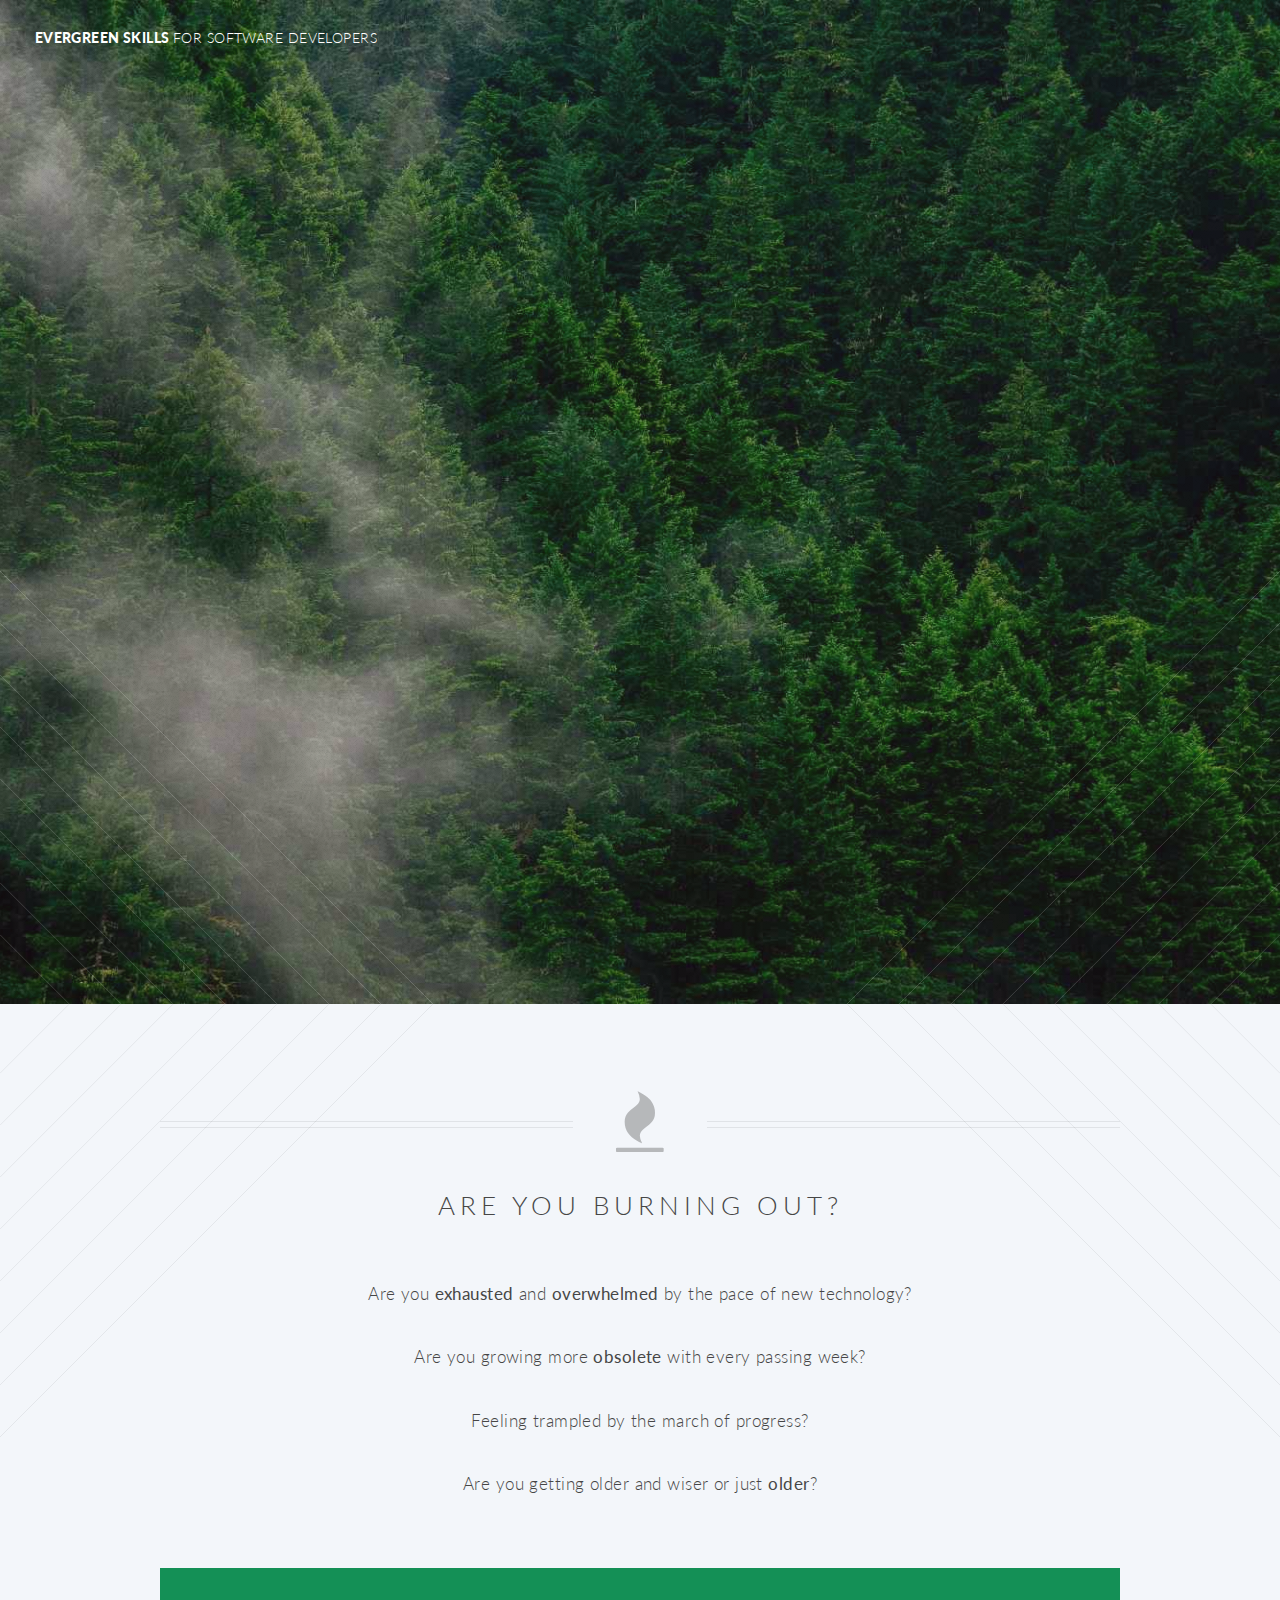
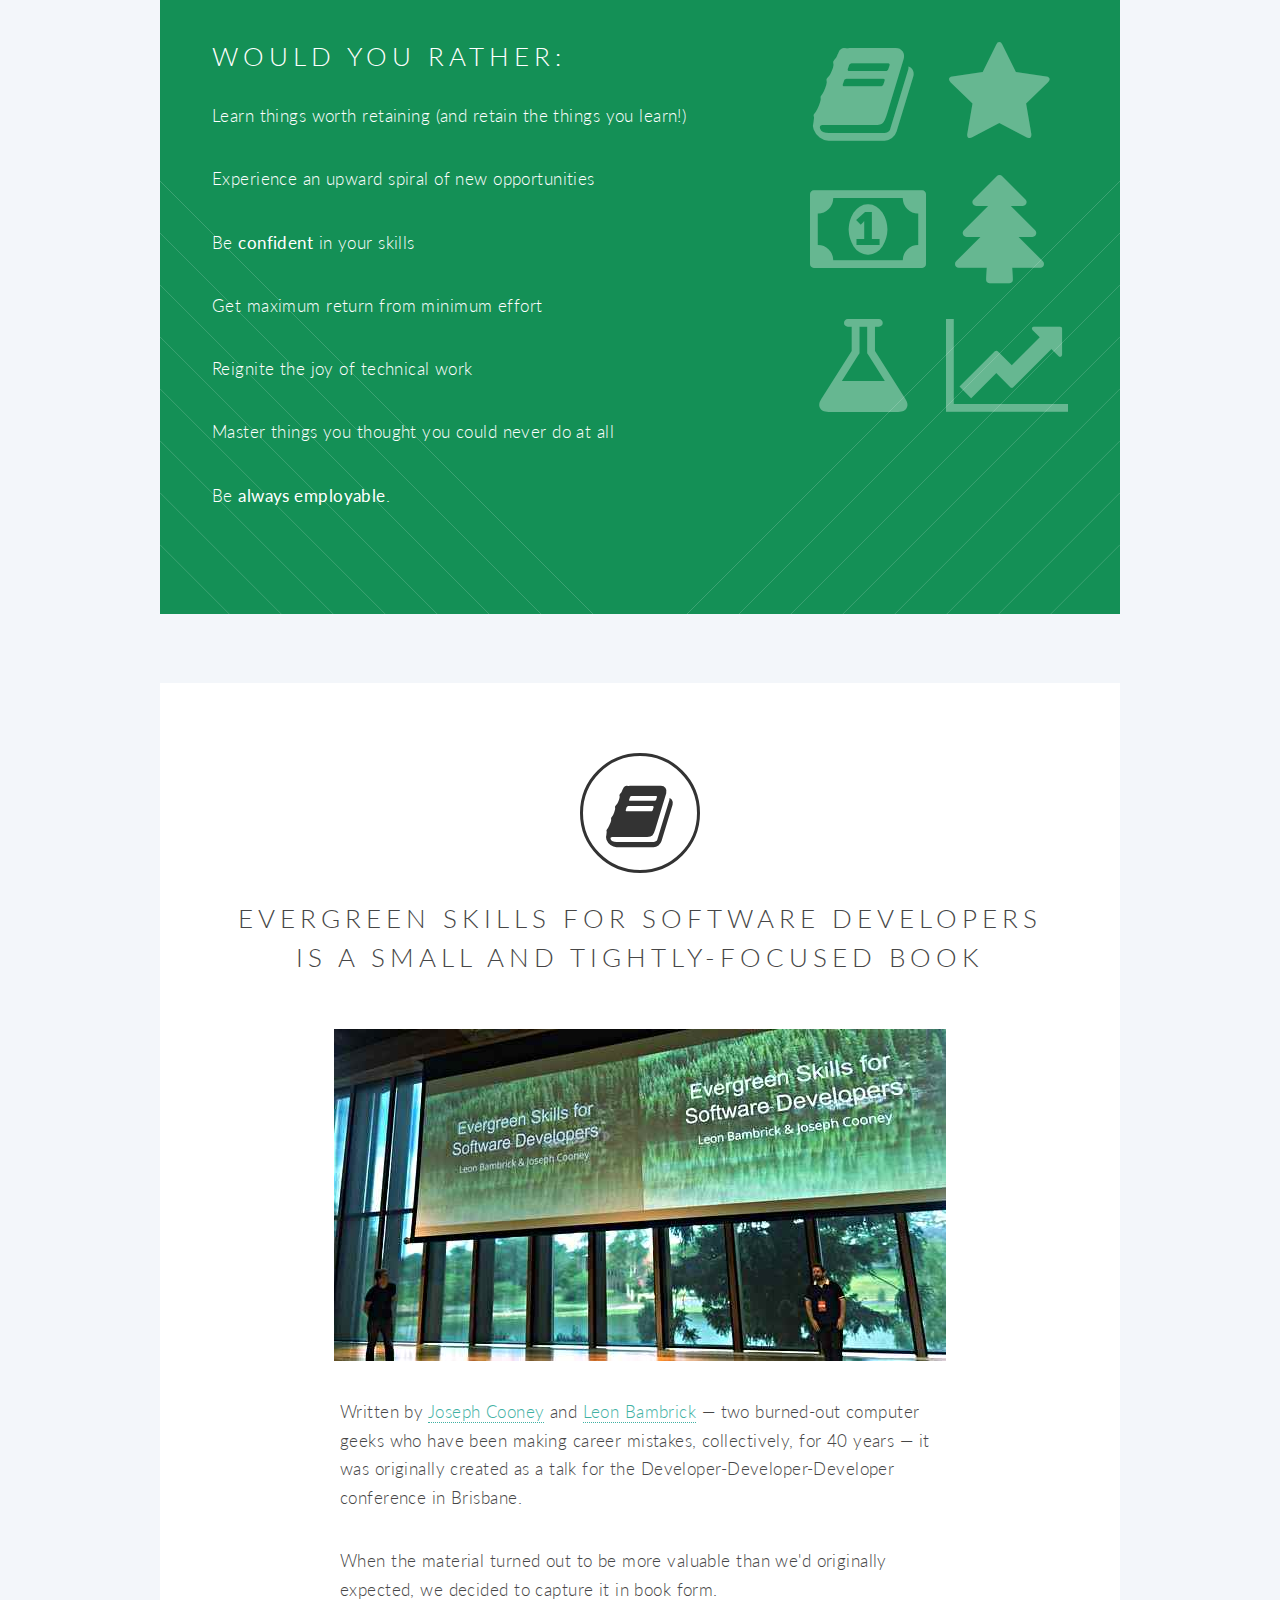
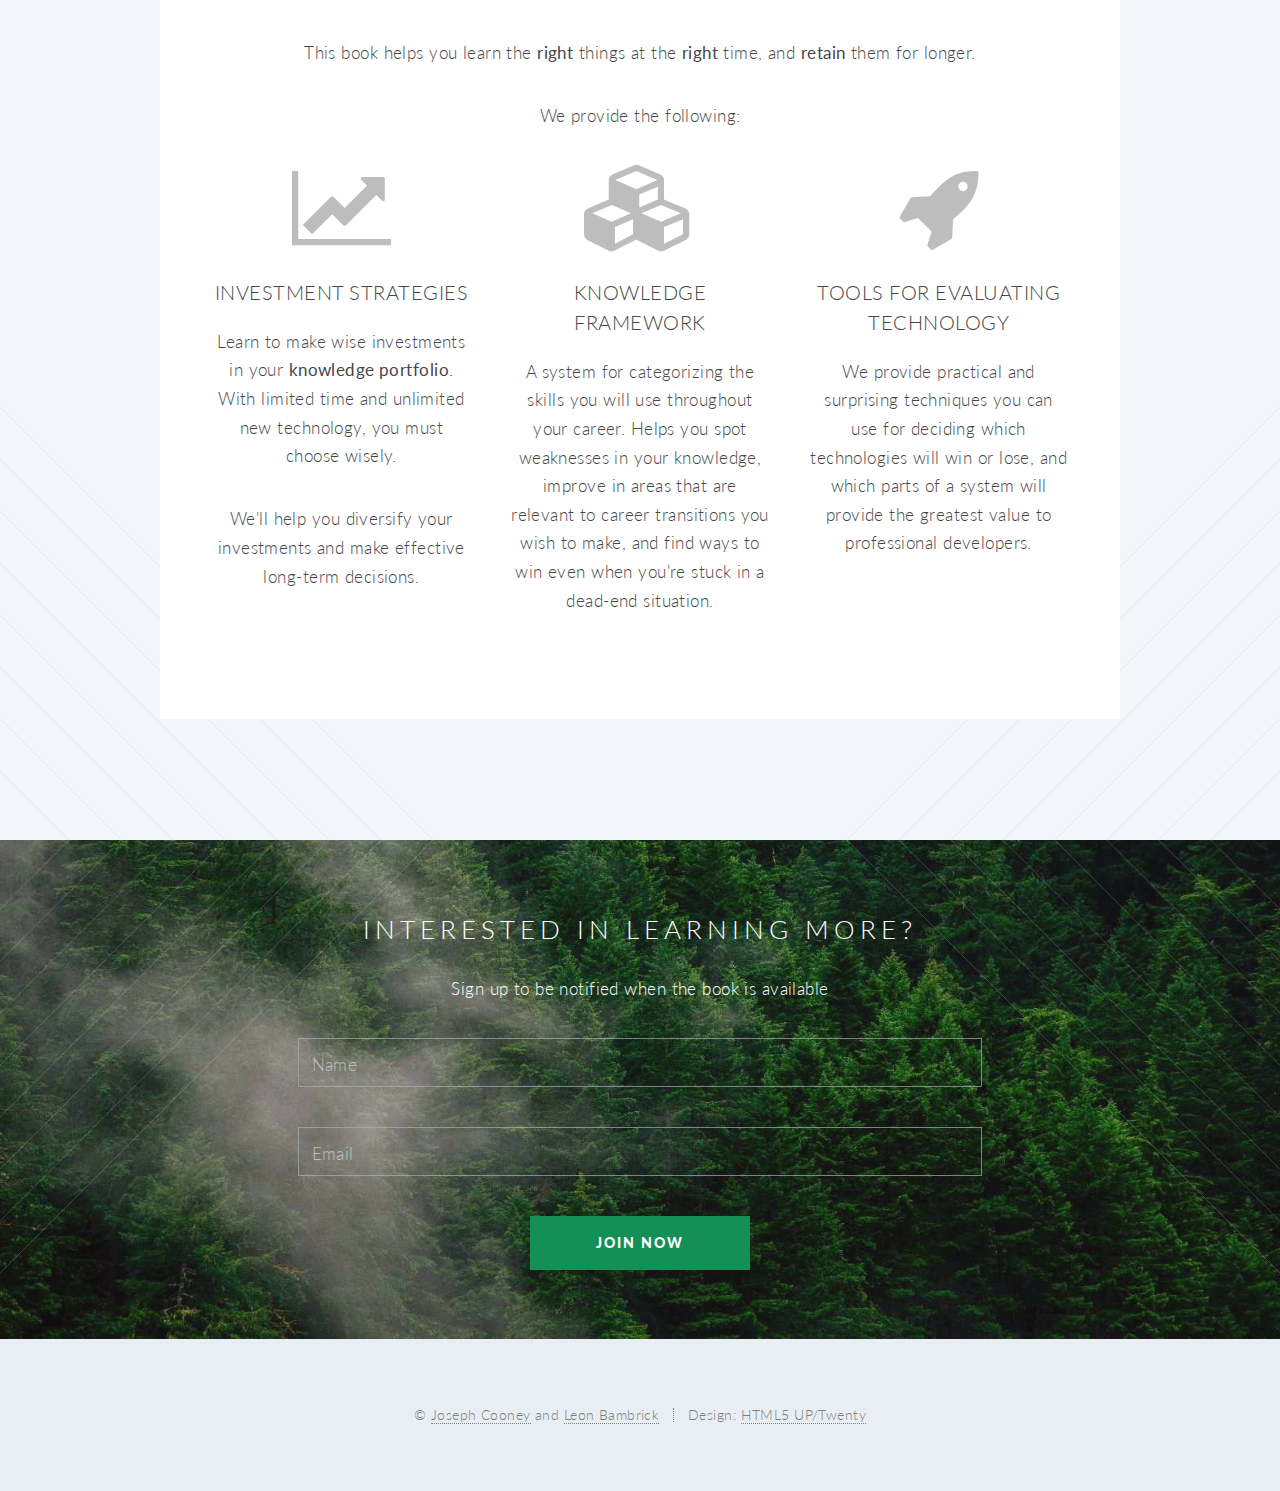
<file: index.html>
<!DOCTYPE HTML>
<!--
	"Twenty" by HTML5 UP 	html5up.net | @ajlkn
	Free for personal and commercial use under the CCA 3.0 license (html5up.net/license)
	Tree background: 	https://unsplash.com/photos/1WsXO474EDU
-->
<html lang="en">
	<head>
		<title>Evergreen Skills for Software Developers</title>
		<meta charset="utf-8" />
		<meta name="viewport" content="width=device-width, initial-scale=1" />
		<!--[if lte IE 8]><script src="assets/js/ie/html5shiv.js"></script><![endif]-->
		<link rel="stylesheet" href="assets/css/main.css" />
		<link rel="apple-touch-icon" sizes="57x57" href="apple-icon-57x57.png">
		<link rel="apple-touch-icon" sizes="60x60" href="apple-icon-60x60.png">
		<link rel="apple-touch-icon" sizes="72x72" href="apple-icon-72x72.png">
		<link rel="apple-touch-icon" sizes="76x76" href="apple-icon-76x76.png">
		<link rel="apple-touch-icon" sizes="114x114" href="apple-icon-114x114.png">
		<link rel="apple-touch-icon" sizes="120x120" href="apple-icon-120x120.png">
		<link rel="apple-touch-icon" sizes="144x144" href="apple-icon-144x144.png">
		<link rel="apple-touch-icon" sizes="152x152" href="apple-icon-152x152.png">
		<link rel="apple-touch-icon" sizes="180x180" href="apple-icon-180x180.png">
		<link rel="icon" type="image/png" sizes="192x192"  href="android-icon-192x192.png">
		<link rel="icon" type="image/png" sizes="32x32" href="favicon-32x32.png">
		<link rel="icon" type="image/png" sizes="96x96" href="favicon-96x96.png">
		<link rel="icon" type="image/png" sizes="16x16" href="favicon-16x16.png">
		<link rel="manifest" href="manifest.json">
		<meta name="msapplication-TileColor" content="#ffffff">
		<meta name="msapplication-TileImage" content="ms-icon-144x144.png">
		<meta name="theme-color" content="#ffffff">
		<!--[if lte IE 8]><link rel="stylesheet" href="assets/css/ie8.css" /><![endif]-->
		<!--[if lte IE 9]><link rel="stylesheet" href="assets/css/ie9.css" /><![endif]-->
		 <style>
        #thankyou_message,
		#saving_message,
		#thankyou_message2,
		#saving_message2 {
            display: none;
        }
		h2 {
			letter-spacing:5px;
		}
		h2 span
		{
			display:block;
			font-size:0.9em;
			letter-spacing:0.3em;
			font-weight:300;
			line-height:1.4em;
			padding-bottom:0.4em;
		}
		img.portrait {
			max-width:calc(100% - 30px);
		}
    </style>

	</head>
	<body class="index">
		<div id="page-wrapper">

			<!-- Header -->
				<header id="header" class="alt">
					<h1 id="logo"><a href="index.html">Evergreen Skills <span>for Software Developers</span></a></h1>
				</header>

			<!-- Banner -->
				<section id="banner">

					<!--
						".inner" is set up as an inline-block so it automatically expands
						in both directions to fit whatever's inside it. This means it won't
						automatically wrap lines, so be sure to use line breaks where
						appropriate (<br />).
					-->
					<div class="inner">
						<div class="logo">
							<span class="icon fa-tree"></span>
						</div>

						<header>

							<h2>EVERGREEN SKILLS<span>for&nbsp;Software<br />Developers</span></h2>
						</header>
						<!--<p>Remain up to date with minimum effort
						<br />-->
						<p>A short book to help cultivate a thriving career<!--<br />(in a world gone mad)--></p>
						<br />
						<p>Join the <strong>early access</strong> list:</p>
						<footer>
							<form id="gform" method="POST" action="https://script.google.com/macros/s/AKfycbwbZ7wgMBJKlI7BsmMcu5sZ8E6reK7vCUa6y8aOC_dfixVKYOw/exec">
								<div class="row">
									<div class="12u 12u(mobile)">
										<input type="text" id="name" name="name" placeholder="Name" />
									</div>
								</div>
								<div class="row">
									<div class="12u 12u(mobile)">
										<input type="email" id="email" name="email" placeholder="Email" />
									</div>
								</div>
								<div class="row">
									<div class="12u">
										<ul class="buttons">
											<li><input type="submit" class="special" value="Sign up now" /></li>
										</ul>
									</div>
								</div>
							</form>
							<div id="saving_message"><p>Storing your precious name and email.<p></div>
							<div id="thankyou_message"><p>Thank you for signing up.<p></div>

						</footer>

					</div>

				</section>

			<!-- Main -->
				<article id="main">

					<header class="special container">
						<span class="icon fa-fire"></span>
						<h2>ARE YOU BURNING OUT?</h2>
<!--					<p>Are you watching your skills rapidly depreciate?</p>
						<p>Are you <strong>exhausted</strong> from the pace of change?</p>
						<p>Has your learning slowed down to a trickle?</p>
						<p>Have you lost confidence with your technical skills?</p>
						<p>Are you stuck using the same old technology, unable to move ahead?</p>
						<p>Have you watched the tech world overtake you?</p>
						<p>Are you falling further behind every month?</p>
						<p>Are your old skills holding you back?</p>
						<p>Do you fear you can't learn fast enough for the hypermodern world?</p>

-->
<p>&nbsp;</p>

						<p>Are you <strong>exhausted</strong> and <strong>overwhelmed</strong> by the pace of new technology?</p>
						<p>Are you growing more <strong>obsolete</strong> with every passing week?</p>
						<p>Feeling trampled by the march of progress?</p>
						<p>Are you getting older and wiser or just <strong>older</strong>?</p>

					</header>

					<!-- One -->
						<section class="wrapper style2 container special-alt">
							<div class="row 50%">
								<div class="8u 12u(narrower)">

									<header>
										<h2>Would you rather:</h2>
									</header>
									<p>Learn things worth retaining
(and retain the things you learn!)</p>

<p>Experience an upward spiral of new opportunities</p>
<p>Be <strong>confident</strong> in your skills</p>
<p>Get maximum return from minimum effort</p>
<p>Reignite the joy of technical work</p>
<p>Master things you thought you could never do at all</p>
<p>Be <strong>always employable</strong>.</p>

								</div>
								<div class="4u 12u(narrower) important(narrower)">

									<ul class="featured-icons">
										<li><span class="icon fa-book"><span class="label">EBook</span></span></li>
										<li><span class="icon fa-star"><span class="label">Features</span></span></li>
										<li><span class="icon fa-money"><span class="label">Income</span></span></li>
										<li><span class="icon fa-tree"><span class="label">Evergreen</span></span></li>
										<li><span class="icon fa-flask"><span class="label">Experiment</span></span></li>
										<li><span class="icon fa-line-chart"><span class="label">Upward</span></span></li>
									</ul>

								</div>
							</div>
						</section>

						<section class="wrapper style3 container special">

						<div class="logo dark">
							<span class="icon large fa-book"></span>
						</div>
						
						

							<header class="major">
								<h2>Evergreen Skills for Software Developers<br />is a small and tightly-focused Book</h2>
							</header>

							<img src="images/DDD_Brisbane_color_612.jpg" alt="At DDD Brisbane" class="portrait" /><br /><br />
							
							<div style='max-width:600px;margin-left:auto;margin-right:auto;text-align:left;'>
							<p>Written by <a href='https://jcooney.net/'>Joseph Cooney</a> and <a href='http://secretGeek.net'>Leon Bambrick</a> &mdash; two burned-out computer geeks who have been making career mistakes, collectively, for 40 years &mdash; it was originally created as a talk for the Developer-Developer-Developer conference in Brisbane.</p>
							<p> When the material turned out to be more valuable than we'd originally expected, we decided to capture it in book form.</p>
							</div>
							
							
							<p>This book helps you learn the <strong>right</strong> things at the <strong>right</strong> time, and <strong>retain</strong> them for longer.</p>
							
							<p>We provide the following:</p>

							<div class="row">
								<div class="4u 12u(narrower)">
								<!-- see also http://fontawesome.io/cheatsheet/ -->
									<section>
										<span class="icon featured fa-line-chart"></span>
										<header>
											<h3>Investment Strategies</h3>
										</header>
										<p>Learn to make wise investments in your <strong>knowledge portfolio</strong>. With limited time and unlimited new technology, you must choose wisely.</p>
										<p>We'll help you diversify your investments and make effective long-term decisions.</p> 
									</section>

								</div>
								<div class="4u 12u(narrower)">

									<section>
										<span class="icon featured fa-cubes"></span>
										<header>
											<h3>Knowledge Framework</h3>
										</header>
										<p>A system for categorizing the skills you will use throughout your career. Helps you spot weaknesses in your knowledge, improve in areas that are relevant to career transitions you wish to make, and find ways to win even when you're stuck in a dead-end situation.</p>
									</section>

								</div>
								<div class="4u 12u(narrower)">

									<section>
										<span class="icon featured fa-rocket"></span>
										<header>
											<h3>Tools for evaluating technology</h3>
										</header>
										<p>We provide practical and surprising techniques you can use for deciding which technologies will win or lose, and which parts of a system will provide the greatest value to professional developers.</p>
									</section>

								</div>
							</div>

					</section>
							

					<!-- Three --> <!--
						<section class="wrapper style3 container special">

							<header class="major">
								<h2>Next look at this <strong>cool stuff</strong></h2>
							</header>

							<div class="row">
								<div class="6u 12u(narrower)">

									<section>
										<a href="#" class="image featured"><img src="images/pic01.jpg" alt="" /></a>
										<header>
											<h3>A Really Fast Train</h3>
										</header>
										<p>Sed tristique purus vitae volutpat commodo suscipit amet sed nibh. Proin a ullamcorper sed blandit. Sed tristique purus vitae volutpat commodo suscipit ullamcorper sed blandit lorem ipsum dolore.</p>
									</section>

								</div>
								<div class="6u 12u(narrower)">

									<section>
										<a href="#" class="image featured"><img src="images/pic02.jpg" alt="" /></a>
										<header>
											<h3>An Airport Terminal</h3>
										</header>
										<p>Sed tristique purus vitae volutpat commodo suscipit amet sed nibh. Proin a ullamcorper sed blandit. Sed tristique purus vitae volutpat commodo suscipit ullamcorper sed blandit lorem ipsum dolore.</p>
									</section>

								</div>
							</div>
							<div class="row">
								<div class="6u 12u(narrower)">

									<section>
										<a href="#" class="image featured"><img src="images/pic03.jpg" alt="" /></a>
										<header>
											<h3>Hyperspace Travel</h3>
										</header>
										<p>Sed tristique purus vitae volutpat commodo suscipit amet sed nibh. Proin a ullamcorper sed blandit. Sed tristique purus vitae volutpat commodo suscipit ullamcorper sed blandit lorem ipsum dolore.</p>
									</section>

								</div>
								<div class="6u 12u(narrower)">

									<section>
										<a href="#" class="image featured"><img src="images/pic04.jpg" alt="" /></a>
										<header>
											<h3>And Another Train</h3>
										</header>
										<p>Sed tristique purus vitae volutpat commodo suscipit amet sed nibh. Proin a ullamcorper sed blandit. Sed tristique purus vitae volutpat commodo suscipit ullamcorper sed blandit lorem ipsum dolore.</p>
									</section>

								</div>
							</div>

							<footer class="major">
								<ul class="buttons">
									<li><a href="#" class="button">See More</a></li>
								</ul>
							</footer>

						</section>
					-->
				</article>

			<!-- CTA -->
				<section id="cta">

					<header>
						<h2>Interested in learning more?</h2>
						<p>Sign up to be notified when the book is available</p>
					</header>

						<footer>
							<form id="gform2" method="POST" action="https://script.google.com/macros/s/AKfycbwbZ7wgMBJKlI7BsmMcu5sZ8E6reK7vCUa6y8aOC_dfixVKYOw/exec">
								<div class="row">
									<div class="12u 12u(mobile)">
										<input type="text" id="name" name="name" placeholder="Name" />
									</div>
								</div>
								<div class="row">
									<div class="12u 12u(mobile)">
										<input type="email" id="email" name="email" placeholder="Email" />
									</div>
								</div>
								<div class="row">
									<div class="12u 12u(mobile)">
										<input type="submit" class="special" value="Join now" style='min-width:100px;width:calc(100%);max-width:220px'/>
										
									</div>
								</div>
							</form>
							<div id="saving_message2"><p>Storing your precious name and email.<p></div>
							<div id="thankyou_message2"><p>Thank you for signing up.<p></div>
						</footer>

				</section>

			<!-- Footer -->
				<footer id="footer">
<!--
					<ul class="icons">
						<li><a href="#" class="icon circle fa-twitter"><span class="label">Twitter</span></a></li>
						<li><a href="#" class="icon circle fa-facebook"><span class="label">Facebook</span></a></li>
						<li><a href="#" class="icon circle fa-google-plus"><span class="label">Google+</span></a></li>
						<li><a href="#" class="icon circle fa-github"><span class="label">Github</span></a></li>
						<li><a href="#" class="icon circle fa-dribbble"><span class="label">Dribbble</span></a></li>
					</ul>
-->
					<ul class="copyright">
						<li>&copy; <a href='https://jcooney.net/'>Joseph Cooney</a> and <a href='http://secretGeek.net'>Leon Bambrick</a></li><li>Design: <a href="http://html5up.net">HTML5 UP/Twenty</a></li>
					</ul>

				</footer>

		</div>

		<!-- Scripts -->
			<!--<script src="assets/js/jquery.min.js"></script>
			<script src="assets/js/jquery.dropotron.min.js"></script>
			<script src="assets/js/jquery.scrolly.min.js"></script>
			<script src="assets/js/jquery.scrollgress.min.js"></script>
			<script src="assets/js/skel.min.js"></script>
			<script src="assets/js/util.js"></script>
			<!--[if lte IE 8]><script src="assets/js/ie/respond.min.js"></script><![endif]-->
			<!--<script src="assets/js/main.js"></script>-->
			<script src="assets/js/form-handler.js"></script>

	</body>
</html>
</file>
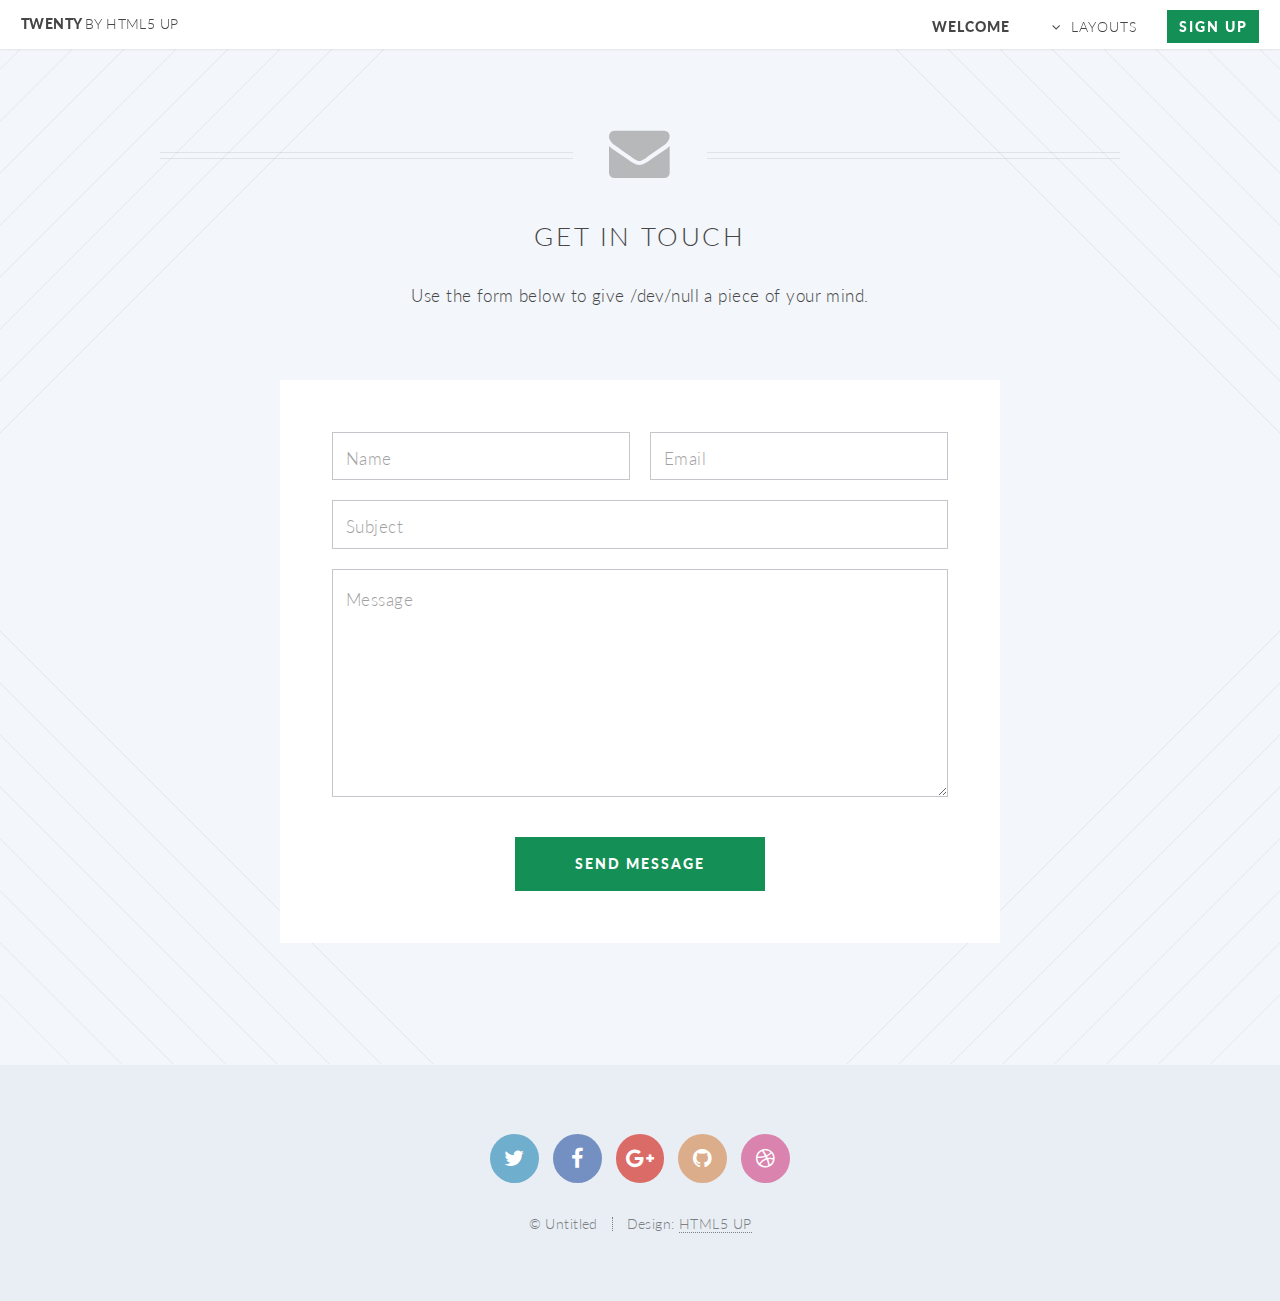
<file: contact.html>
<!DOCTYPE HTML>
<!--
	Twenty by HTML5 UP
	html5up.net | @ajlkn
	Free for personal and commercial use under the CCA 3.0 license (html5up.net/license)
-->
<html>
	<head>
		<title>Contact - Twenty by HTML5 UP</title>
		<meta charset="utf-8" />
		<meta name="viewport" content="width=device-width, initial-scale=1" />
		<!--[if lte IE 8]><script src="assets/js/ie/html5shiv.js"></script><![endif]-->
		<link rel="stylesheet" href="assets/css/main.css" />
		<!--[if lte IE 8]><link rel="stylesheet" href="assets/css/ie8.css" /><![endif]-->
		<!--[if lte IE 9]><link rel="stylesheet" href="assets/css/ie9.css" /><![endif]-->
	</head>
	<body class="contact">
		<div id="page-wrapper">

			<!-- Header -->
				<header id="header">
					<h1 id="logo"><a href="index.html">Twenty <span>by HTML5 UP</span></a></h1>
					<nav id="nav">
						<ul>
							<li class="current"><a href="index.html">Welcome</a></li>
							<li class="submenu">
								<a href="#">Layouts</a>
								<ul>
									<li><a href="left-sidebar.html">Left Sidebar</a></li>
									<li><a href="right-sidebar.html">Right Sidebar</a></li>
									<li><a href="no-sidebar.html">No Sidebar</a></li>
									<li><a href="contact.html">Contact</a></li>
									<li class="submenu">
										<a href="#">Submenu</a>
										<ul>
											<li><a href="#">Dolore Sed</a></li>
											<li><a href="#">Consequat</a></li>
											<li><a href="#">Lorem Magna</a></li>
											<li><a href="#">Sed Magna</a></li>
											<li><a href="#">Ipsum Nisl</a></li>
										</ul>
									</li>
								</ul>
							</li>
							<li><a href="#" class="button special">Sign Up</a></li>
						</ul>
					</nav>
				</header>

			<!-- Main -->
				<article id="main">

					<header class="special container">
						<span class="icon fa-envelope"></span>
						<h2>Get In Touch</h2>
						<p>Use the form below to give /dev/null a piece of your mind.</p>
					</header>

					<!-- One -->
						<section class="wrapper style4 special container 75%">

							<!-- Content -->
								<div class="content">
									<form>
										<div class="row 50%">
											<div class="6u 12u(mobile)">
												<input type="text" name="name" placeholder="Name" />
											</div>
											<div class="6u 12u(mobile)">
												<input type="text" name="email" placeholder="Email" />
											</div>
										</div>
										<div class="row 50%">
											<div class="12u">
												<input type="text" name="subject" placeholder="Subject" />
											</div>
										</div>
										<div class="row 50%">
											<div class="12u">
												<textarea name="message" placeholder="Message" rows="7"></textarea>
											</div>
										</div>
										<div class="row">
											<div class="12u">
												<ul class="buttons">
													<li><input type="submit" class="special" value="Send Message" /></li>
												</ul>
											</div>
										</div>
									</form>
								</div>

						</section>

				</article>

			<!-- Footer -->
				<footer id="footer">

					<ul class="icons">
						<li><a href="#" class="icon circle fa-twitter"><span class="label">Twitter</span></a></li>
						<li><a href="#" class="icon circle fa-facebook"><span class="label">Facebook</span></a></li>
						<li><a href="#" class="icon circle fa-google-plus"><span class="label">Google+</span></a></li>
						<li><a href="#" class="icon circle fa-github"><span class="label">Github</span></a></li>
						<li><a href="#" class="icon circle fa-dribbble"><span class="label">Dribbble</span></a></li>
					</ul>

					<ul class="copyright">
						<li>&copy; Untitled</li><li>Design: <a href="http://html5up.net">HTML5 UP</a></li>
					</ul>

				</footer>

		</div>

		<!-- Scripts -->
			<script src="assets/js/jquery.min.js"></script>
			<script src="assets/js/jquery.dropotron.min.js"></script>
			<script src="assets/js/jquery.scrolly.min.js"></script>
			<script src="assets/js/jquery.scrollgress.min.js"></script>
			<script src="assets/js/skel.min.js"></script>
			<script src="assets/js/util.js"></script>
			<!--[if lte IE 8]><script src="assets/js/ie/respond.min.js"></script><![endif]-->
			<script src="assets/js/main.js"></script>

	</body>
</html>
</file>
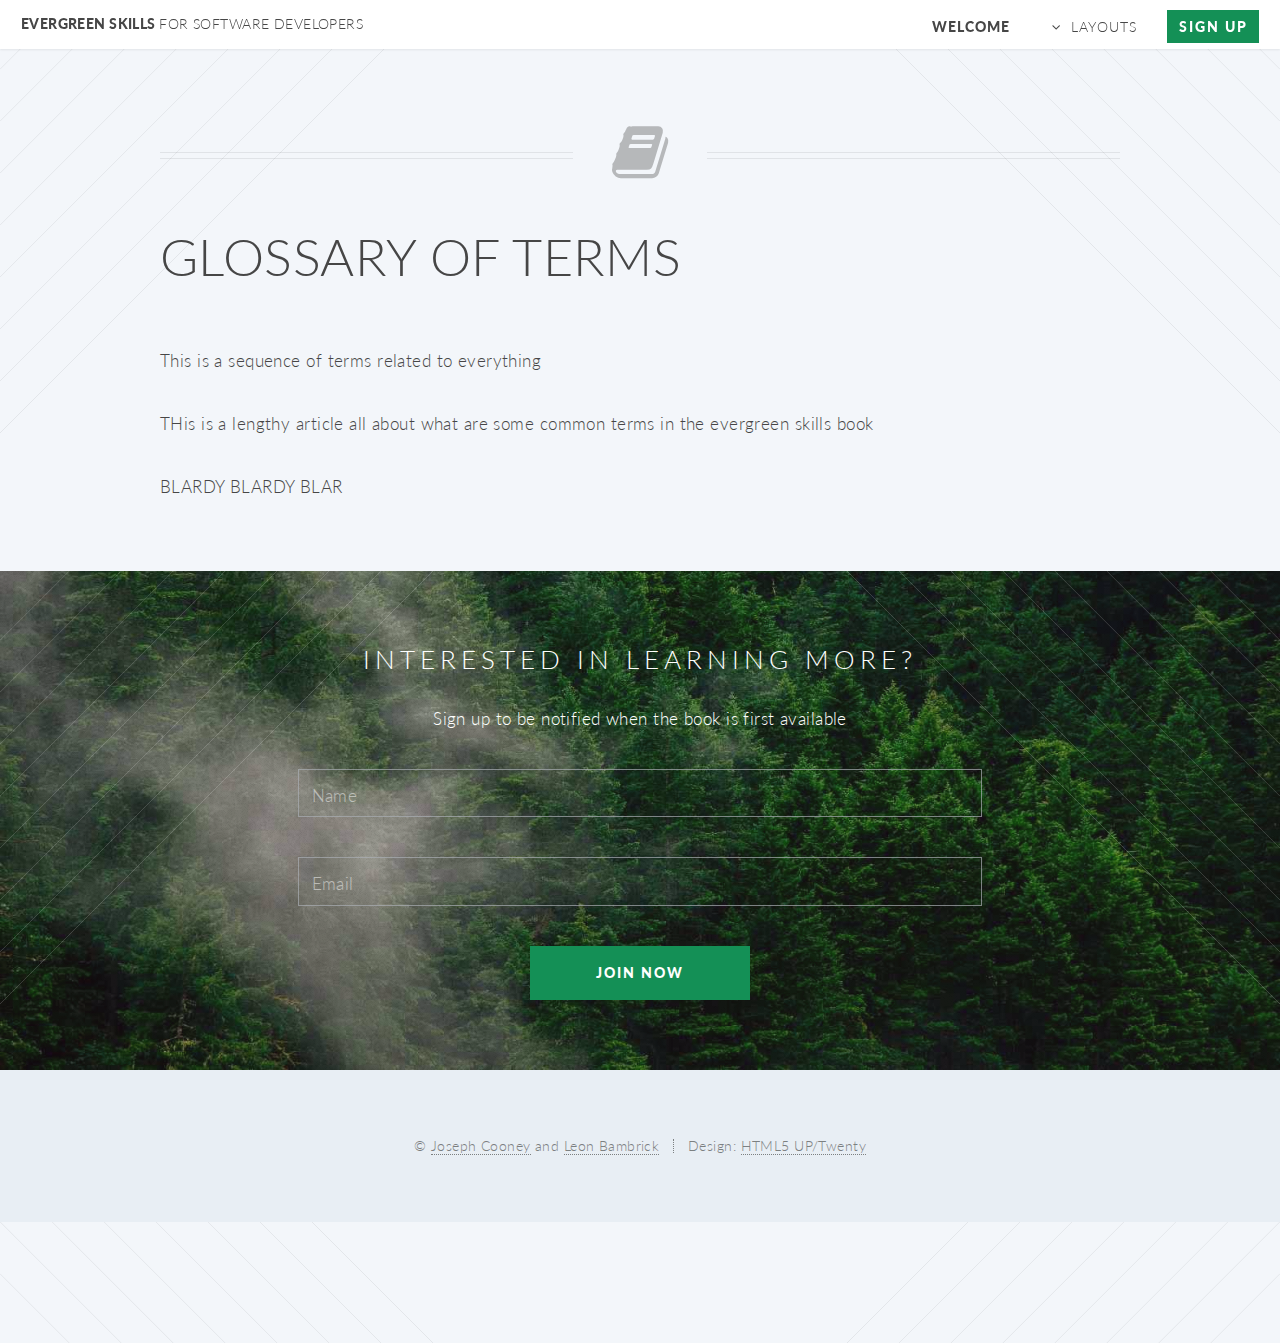
<file: glossary.html>
﻿<!DOCTYPE HTML>
<!--
	Twenty by HTML5 UP
	html5up.net | @ajlkn
	Free for personal and commercial use under the CCA 3.0 license (html5up.net/license)
	Tree background: 	https://unsplash.com/photos/1WsXO474EDU
-->
<html lang="en">
	<head>
		<title>
Glossary of Terms
		</title>
		<meta charset="utf-8" />
		<meta name="viewport" content="width=device-width, initial-scale=1" />
		<!--[if lte IE 8]><script src="assets/js/ie/html5shiv.js"></script><![endif]-->
		<link rel="stylesheet" href="assets/css/main.css" />
		<link rel="apple-touch-icon" sizes="57x57" href="apple-icon-57x57.png">
		<link rel="apple-touch-icon" sizes="60x60" href="apple-icon-60x60.png">
		<link rel="apple-touch-icon" sizes="72x72" href="apple-icon-72x72.png">
		<link rel="apple-touch-icon" sizes="76x76" href="apple-icon-76x76.png">
		<link rel="apple-touch-icon" sizes="114x114" href="apple-icon-114x114.png">
		<link rel="apple-touch-icon" sizes="120x120" href="apple-icon-120x120.png">
		<link rel="apple-touch-icon" sizes="144x144" href="apple-icon-144x144.png">
		<link rel="apple-touch-icon" sizes="152x152" href="apple-icon-152x152.png">
		<link rel="apple-touch-icon" sizes="180x180" href="apple-icon-180x180.png">
		<link rel="icon" type="image/png" sizes="192x192"  href="android-icon-192x192.png">
		<link rel="icon" type="image/png" sizes="32x32" href="favicon-32x32.png">
		<link rel="icon" type="image/png" sizes="96x96" href="favicon-96x96.png">
		<link rel="icon" type="image/png" sizes="16x16" href="favicon-16x16.png">
		<link rel="manifest" href="manifest.json">
		<meta name="msapplication-TileColor" content="#ffffff">
		<meta name="msapplication-TileImage" content="ms-icon-144x144.png">
		<meta name="theme-color" content="#ffffff">
		<!--[if lte IE 8]><link rel="stylesheet" href="assets/css/ie8.css" /><![endif]-->
		<!--[if lte IE 9]><link rel="stylesheet" href="assets/css/ie9.css" /><![endif]-->
				 <style>
        #thankyou_message,
		#saving_message,
		#thankyou_message2,
		#saving_message2 {
            display: none;
        }
		h2 {
			letter-spacing:5px;
		}
		h2 span
		{
			display:block;
			font-size:0.9em;
			letter-spacing:0.3em;
			font-weight:300;
			line-height:1.4em;
			padding-bottom:0.4em;
		}
		img.portrait {
			max-width:calc(100% - 30px);
		}
		header.special.normie { text-align: left;}
		.normie h1 {
			font-size:3em;
		}
    </style>

	</head>
	<body class="page">
		<div id="page-wrapper">

			<!-- Header 
				<header id="header" class="alt dark" style='color:#888'>
					<h1 id="logo"><a href="index.html">Evergreen Skills <span>for Software Developers</span></a></h1>
				</header> -->
				<header id="header">
					<h1 id="logo"><a href="index.html">Evergreen Skills <span>for Software Developers</span></a></h1>
					<nav id="nav">
						<ul>
							<li class="current"><a href="index.html">Welcome</a></li>
							<li class="submenu">
								<a href="#">Layouts</a>
								<ul>
									<li><a href="left-sidebar.html">Left Sidebar</a></li>
									<li><a href="right-sidebar.html">Right Sidebar</a></li>
									<li><a href="no-sidebar.html">No Sidebar</a></li>
									<li><a href="contact.html">Contact</a></li>
									<li class="submenu">
										<a href="#">Submenu</a>
										<ul>
											<li><a href="#">Dolore Sed</a></li>
											<li><a href="#">Consequat</a></li>
											<li><a href="#">Lorem Magna</a></li>
											<li><a href="#">Sed Magna</a></li>
											<li><a href="#">Ipsum Nisl</a></li>
										</ul>
									</li>
								</ul>
							</li>
							<li><a href="#" class="button special">Sign Up</a></li>
						</ul>
					</nav>
				</header>

			<!-- Main -->
				<article id="main">

					<header class="special container normie">
<span class='icon fa-book'></span>
<h1>Glossary of Terms</h1>

<p>This is a sequence of terms related to everything</p>

<p>THis is a lengthy article all about what are some common terms in the evergreen skills book</p>

<p>BLARDY BLARDY BLAR</p>

		</header>

			<!-- CTA -->
				<section id="cta">

					<header>
						<h2>Interested in learning more?</h2>
						<p>Sign up to be notified when the book is first available</p>
					</header>

						<footer>
							<form id="gform2" method="POST" action="https://script.google.com/macros/s/AKfycbwbZ7wgMBJKlI7BsmMcu5sZ8E6reK7vCUa6y8aOC_dfixVKYOw/exec">
								<div class="row">
									<div class="12u 12u(mobile)">
										<input type="text" id="name" name="name" placeholder="Name" />
									</div>
								</div>
								<div class="row">
									<div class="12u 12u(mobile)">
										<input type="email" id="email" name="email" placeholder="Email" />
									</div>
								</div>
								<div class="row">
									<div class="12u 12u(mobile)">
										<input type="submit" class="special" value="Join now" style='min-width:100px;width:calc(100%);max-width:220px'/>
										
									</div>
								</div>
							</form>
							<div id="saving_message2"><p>Storing your precious name and email.<p></div>
							<div id="thankyou_message2"><p>Thank you for signing up.<p></div>
						</footer>

				</section>

			<!-- Footer -->
				<footer id="footer">
                    <!-- 
					<ul class="icons">
						<li><a href="#" class="icon circle fa-twitter"><span class="label">Twitter</span></a></li>
						<li><a href="#" class="icon circle fa-facebook"><span class="label">Facebook</span></a></li>
						<li><a href="#" class="icon circle fa-google-plus"><span class="label">Google+</span></a></li>
						<li><a href="#" class="icon circle fa-github"><span class="label">Github</span></a></li>
						<li><a href="#" class="icon circle fa-dribbble"><span class="label">Dribbble</span></a></li>
					</ul> -->

					<ul class="copyright">
						<li>&copy; <a href='https://jcooney.net/'>Joseph Cooney</a> and <a href='http://secretGeek.net'>Leon Bambrick</a></li><li>Design: <a href="http://html5up.net">HTML5 UP/Twenty</a></li>
					</ul>

				</footer>

		</div>

		<!-- Scripts -->
			<!--<script src="assets/js/jquery.min.js"></script>
			<script src="assets/js/jquery.dropotron.min.js"></script>
			<script src="assets/js/jquery.scrolly.min.js"></script>
			<script src="assets/js/jquery.scrollgress.min.js"></script>
			<script src="assets/js/skel.min.js"></script>
			<script src="assets/js/util.js"></script>
			<!--[if lte IE 8]><script src="assets/js/ie/respond.min.js"></script><![endif]-->
			<!--<script src="assets/js/main.js"></script>-->
			<script src="assets/js/form-handler.js"></script>
	</body>
</html>
</file>
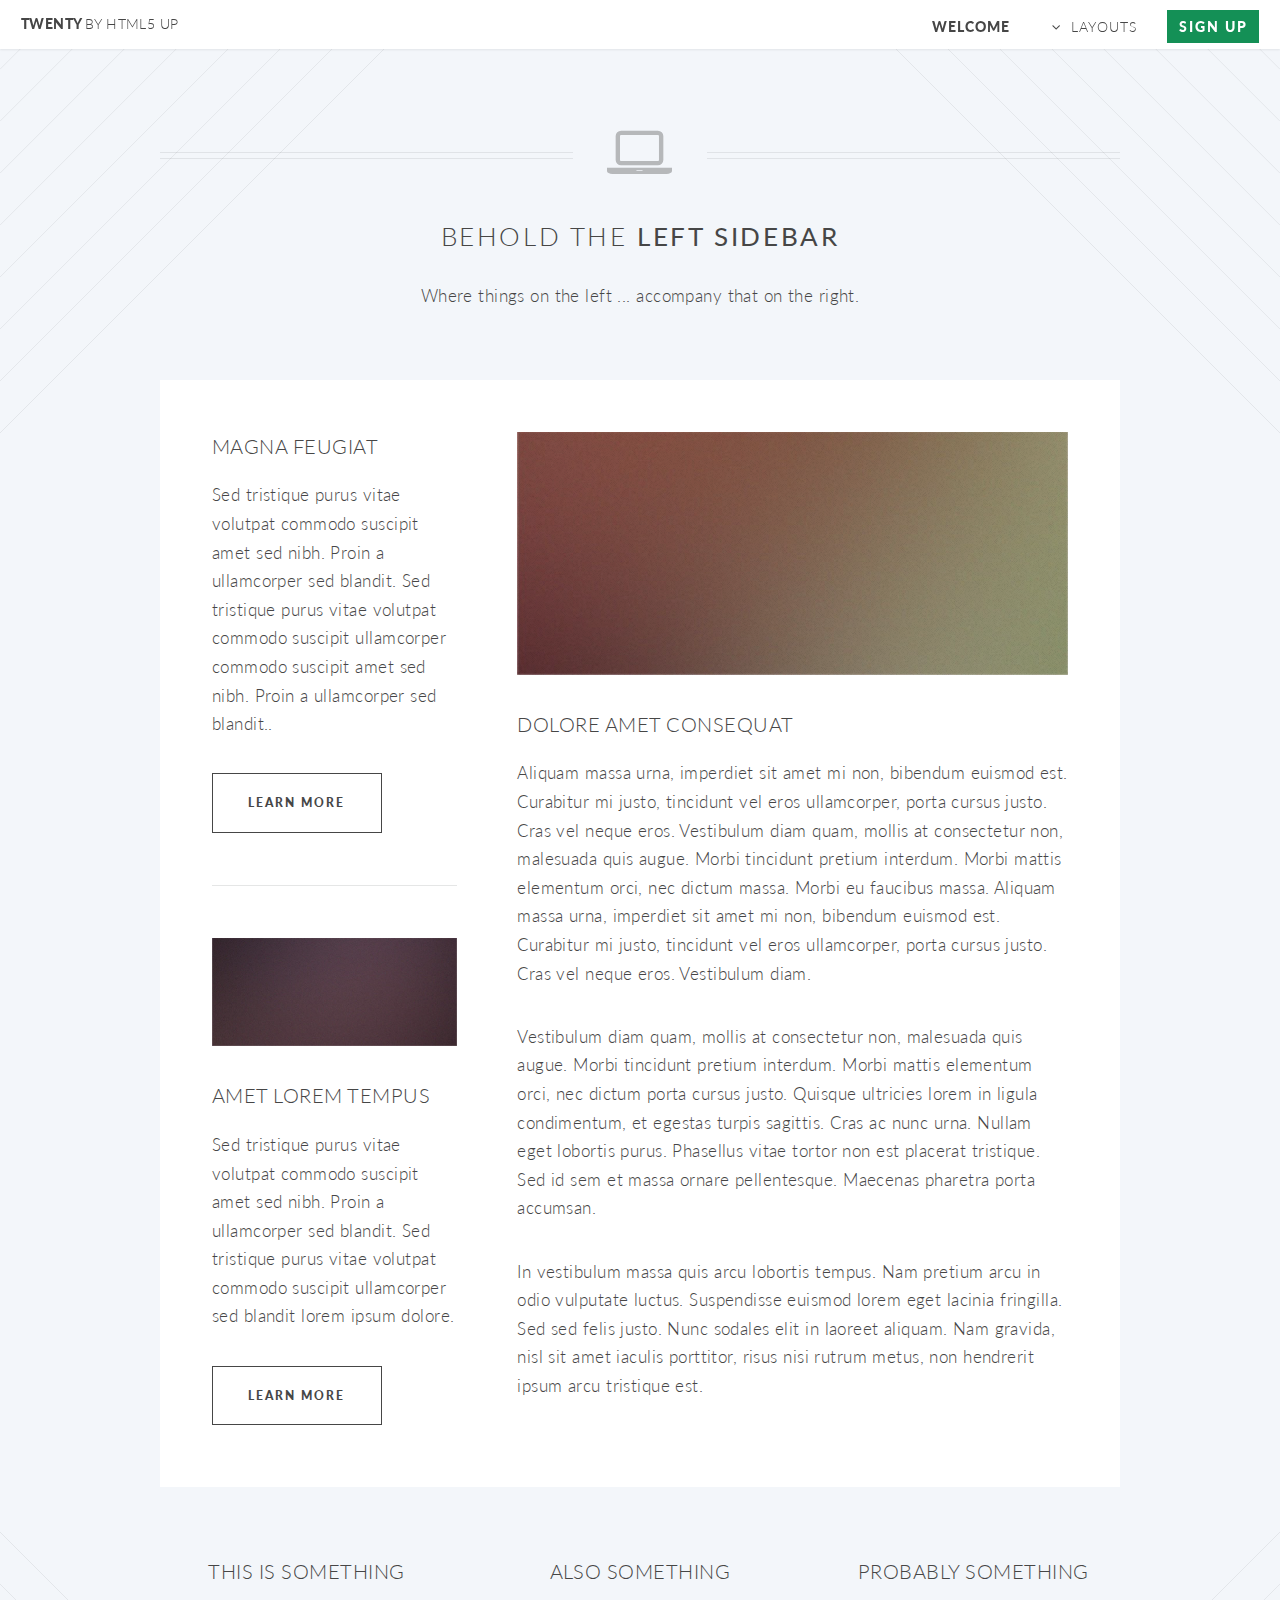
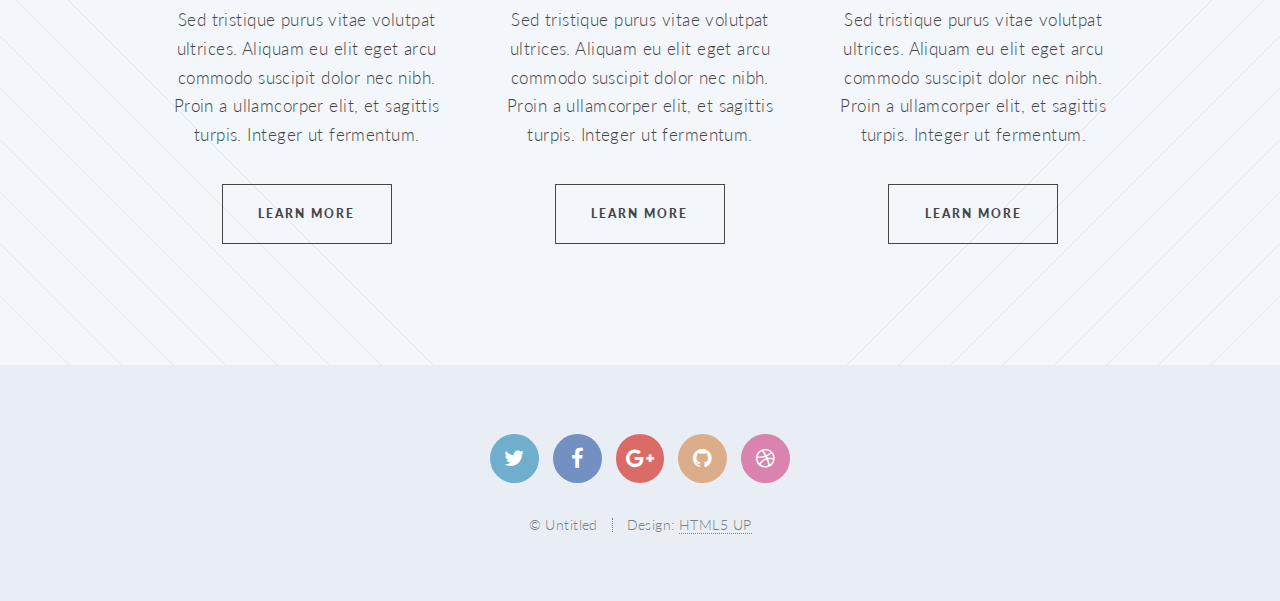
<file: left-sidebar.html>
<!DOCTYPE HTML>
<!--
	Twenty by HTML5 UP
	html5up.net | @ajlkn
	Free for personal and commercial use under the CCA 3.0 license (html5up.net/license)
-->
<html>
	<head>
		<title>Left Sidebar - Twenty by HTML5 UP</title>
		<meta charset="utf-8" />
		<meta name="viewport" content="width=device-width, initial-scale=1" />
		<!--[if lte IE 8]><script src="assets/js/ie/html5shiv.js"></script><![endif]-->
		<link rel="stylesheet" href="assets/css/main.css" />
		<!--[if lte IE 8]><link rel="stylesheet" href="assets/css/ie8.css" /><![endif]-->
		<!--[if lte IE 9]><link rel="stylesheet" href="assets/css/ie9.css" /><![endif]-->
	</head>
	<body class="left-sidebar">
		<div id="page-wrapper">

			<!-- Header -->
				<header id="header">
					<h1 id="logo"><a href="index.html">Twenty <span>by HTML5 UP</span></a></h1>
					<nav id="nav">
						<ul>
							<li class="current"><a href="index.html">Welcome</a></li>
							<li class="submenu">
								<a href="#">Layouts</a>
								<ul>
									<li><a href="left-sidebar.html">Left Sidebar</a></li>
									<li><a href="right-sidebar.html">Right Sidebar</a></li>
									<li><a href="no-sidebar.html">No Sidebar</a></li>
									<li><a href="contact.html">Contact</a></li>
									<li class="submenu">
										<a href="#">Submenu</a>
										<ul>
											<li><a href="#">Dolore Sed</a></li>
											<li><a href="#">Consequat</a></li>
											<li><a href="#">Lorem Magna</a></li>
											<li><a href="#">Sed Magna</a></li>
											<li><a href="#">Ipsum Nisl</a></li>
										</ul>
									</li>
								</ul>
							</li>
							<li><a href="#" class="button special">Sign Up</a></li>
						</ul>
					</nav>
				</header>

			<!-- Main -->
				<article id="main">

					<header class="special container">
						<span class="icon fa-laptop"></span>
						<h2>Behold the <strong>Left Sidebar</strong></h2>
						<p>Where things on the left ... accompany that on the right.</p>
					</header>

					<!-- One -->
						<section class="wrapper style4 container">

							<div class="row 150%">
								<div class="4u 12u(narrower)">

									<!-- Sidebar -->
										<div class="sidebar">
											<section>
												<header>
													<h3>Magna Feugiat</h3>
												</header>
												<p>Sed tristique purus vitae volutpat commodo suscipit amet sed nibh. Proin a ullamcorper sed blandit. Sed tristique purus vitae volutpat commodo suscipit ullamcorper commodo suscipit amet sed nibh. Proin a ullamcorper sed blandit..</p>
												<footer>
													<ul class="buttons">
														<li><a href="#" class="button small">Learn More</a></li>
													</ul>
												</footer>
											</section>

											<section>
												<a href="#" class="image featured"><img src="images/pic03.jpg" alt="" /></a>
												<header>
													<h3>Amet Lorem Tempus</h3>
												</header>
												<p>Sed tristique purus vitae volutpat commodo suscipit amet sed nibh. Proin a ullamcorper sed blandit. Sed tristique purus vitae volutpat commodo suscipit ullamcorper sed blandit lorem ipsum dolore.</p>
												<footer>
													<ul class="buttons">
														<li><a href="#" class="button small">Learn More</a></li>
													</ul>
												</footer>
											</section>
										</div>

								</div>
								<div class="8u 12u(narrower) important(narrower)">

									<!-- Content -->
										<div class="content">
											<section>
												<a href="#" class="image featured"><img src="images/pic02.jpg" alt="" /></a>
												<header>
													<h3>Dolore Amet Consequat</h3>
												</header>
												<p>Aliquam massa urna, imperdiet sit amet mi non, bibendum euismod est. Curabitur mi justo, tincidunt vel eros ullamcorper, porta cursus justo. Cras vel neque eros. Vestibulum diam quam, mollis at consectetur non, malesuada quis augue. Morbi tincidunt pretium interdum. Morbi mattis elementum orci, nec dictum massa. Morbi eu faucibus massa. Aliquam massa urna, imperdiet sit amet mi non, bibendum euismod est. Curabitur mi justo, tincidunt vel eros ullamcorper, porta cursus justo. Cras vel neque eros. Vestibulum diam.</p>
												<p>Vestibulum diam quam, mollis at consectetur non, malesuada quis augue. Morbi tincidunt pretium interdum. Morbi mattis elementum orci, nec dictum porta cursus justo. Quisque ultricies lorem in ligula condimentum, et egestas turpis sagittis. Cras ac nunc urna. Nullam eget lobortis purus. Phasellus vitae tortor non est placerat tristique. Sed id sem et massa ornare pellentesque. Maecenas pharetra porta accumsan. </p>
												<p>In vestibulum massa quis arcu lobortis tempus. Nam pretium arcu in odio vulputate luctus. Suspendisse euismod lorem eget lacinia fringilla. Sed sed felis justo. Nunc sodales elit in laoreet aliquam. Nam gravida, nisl sit amet iaculis porttitor, risus nisi rutrum metus, non hendrerit ipsum arcu tristique est.</p>
											</section>
										</div>

								</div>
							</div>
						</section>

					<!-- Two -->
						<section class="wrapper style1 container special">
							<div class="row">
								<div class="4u 12u(narrower)">

									<section>
										<header>
											<h3>This is Something</h3>
										</header>
										<p>Sed tristique purus vitae volutpat ultrices. Aliquam eu elit eget arcu commodo suscipit dolor nec nibh. Proin a ullamcorper elit, et sagittis turpis. Integer ut fermentum.</p>
										<footer>
											<ul class="buttons">
												<li><a href="#" class="button small">Learn More</a></li>
											</ul>
										</footer>
									</section>

								</div>
								<div class="4u 12u(narrower)">

									<section>
										<header>
											<h3>Also Something</h3>
										</header>
										<p>Sed tristique purus vitae volutpat ultrices. Aliquam eu elit eget arcu commodo suscipit dolor nec nibh. Proin a ullamcorper elit, et sagittis turpis. Integer ut fermentum.</p>
										<footer>
											<ul class="buttons">
												<li><a href="#" class="button small">Learn More</a></li>
											</ul>
										</footer>
									</section>

								</div>
								<div class="4u 12u(narrower)">

									<section>
										<header>
											<h3>Probably Something</h3>
										</header>
										<p>Sed tristique purus vitae volutpat ultrices. Aliquam eu elit eget arcu commodo suscipit dolor nec nibh. Proin a ullamcorper elit, et sagittis turpis. Integer ut fermentum.</p>
										<footer>
											<ul class="buttons">
												<li><a href="#" class="button small">Learn More</a></li>
											</ul>
										</footer>
									</section>

								</div>
							</div>
						</section>

				</article>

			<!-- Footer -->
				<footer id="footer">

					<ul class="icons">
						<li><a href="#" class="icon circle fa-twitter"><span class="label">Twitter</span></a></li>
						<li><a href="#" class="icon circle fa-facebook"><span class="label">Facebook</span></a></li>
						<li><a href="#" class="icon circle fa-google-plus"><span class="label">Google+</span></a></li>
						<li><a href="#" class="icon circle fa-github"><span class="label">Github</span></a></li>
						<li><a href="#" class="icon circle fa-dribbble"><span class="label">Dribbble</span></a></li>
					</ul>

					<ul class="copyright">
						<li>&copy; Untitled</li><li>Design: <a href="http://html5up.net">HTML5 UP</a></li>
					</ul>

				</footer>

		</div>

		<!-- Scripts -->
			<script src="assets/js/jquery.min.js"></script>
			<script src="assets/js/jquery.dropotron.min.js"></script>
			<script src="assets/js/jquery.scrolly.min.js"></script>
			<script src="assets/js/jquery.scrollgress.min.js"></script>
			<script src="assets/js/skel.min.js"></script>
			<script src="assets/js/util.js"></script>
			<!--[if lte IE 8]><script src="assets/js/ie/respond.min.js"></script><![endif]-->
			<script src="assets/js/main.js"></script>

	</body>
</html>
</file>
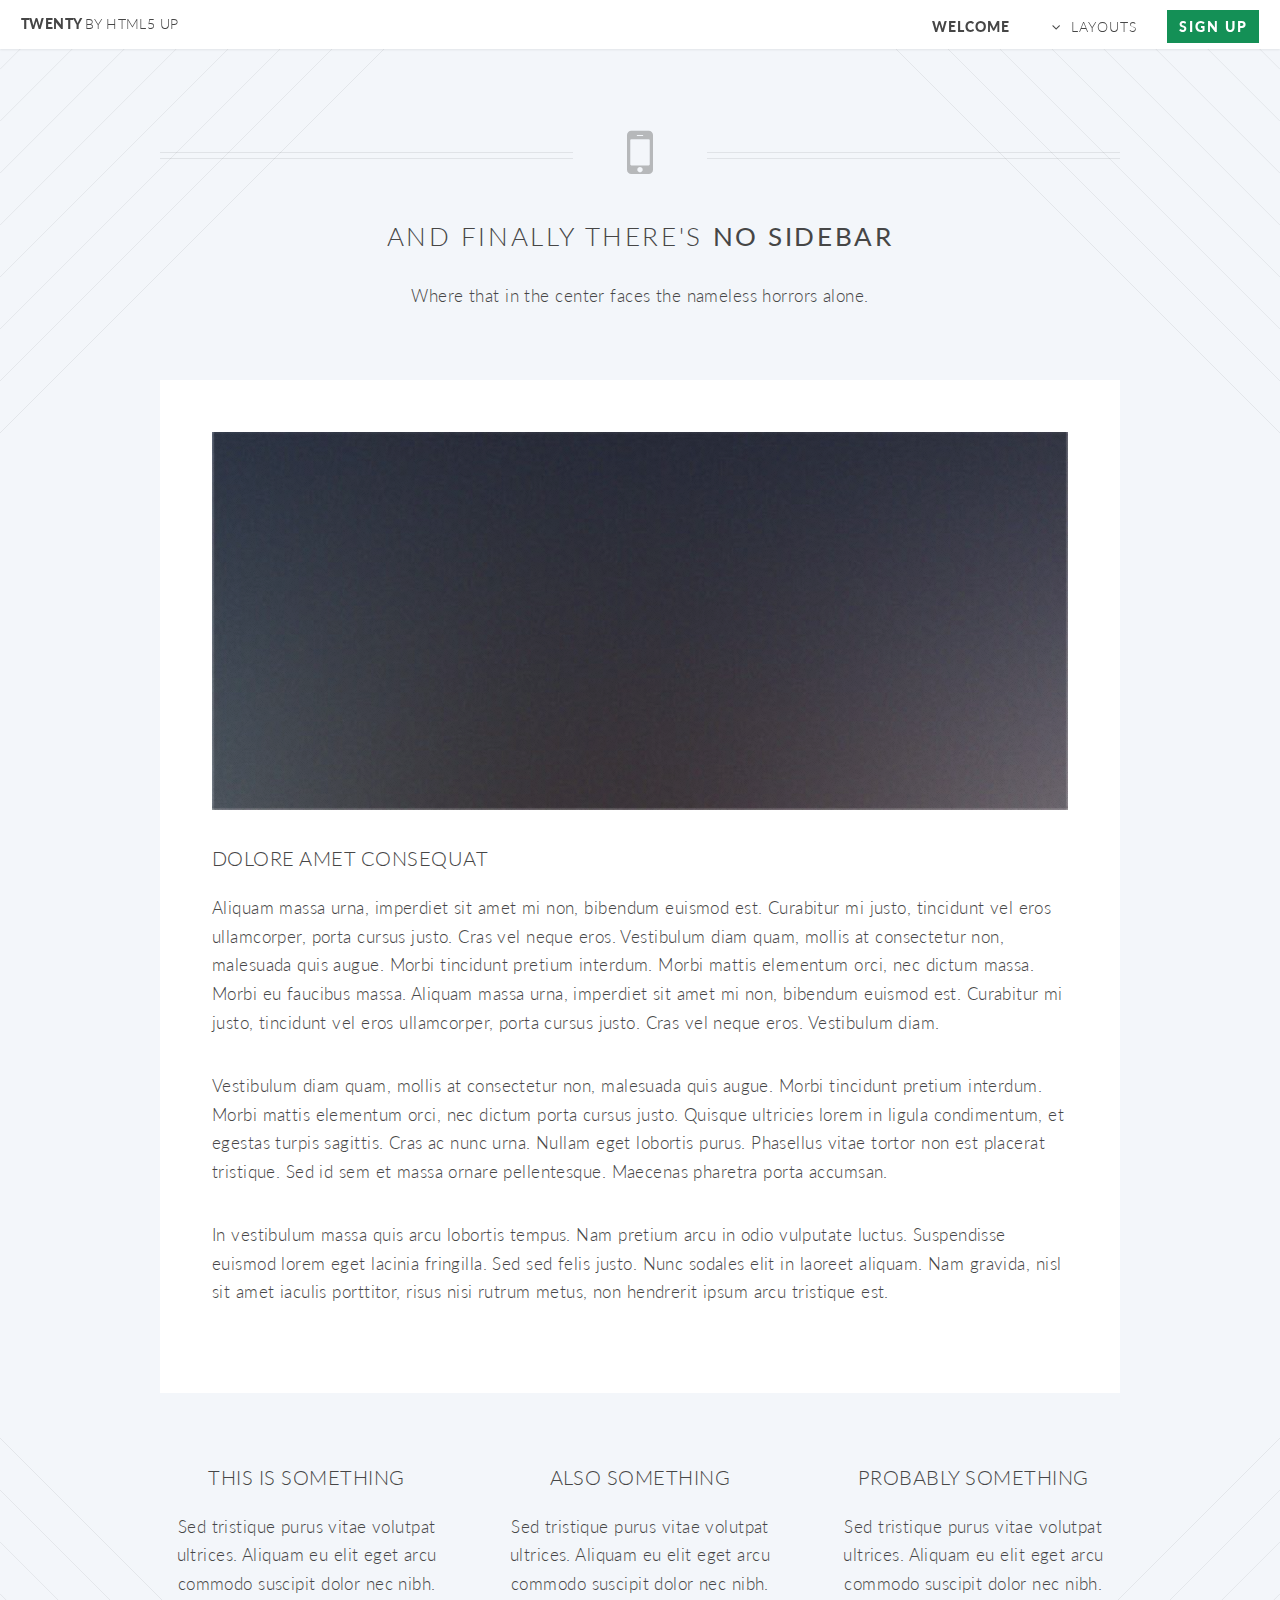
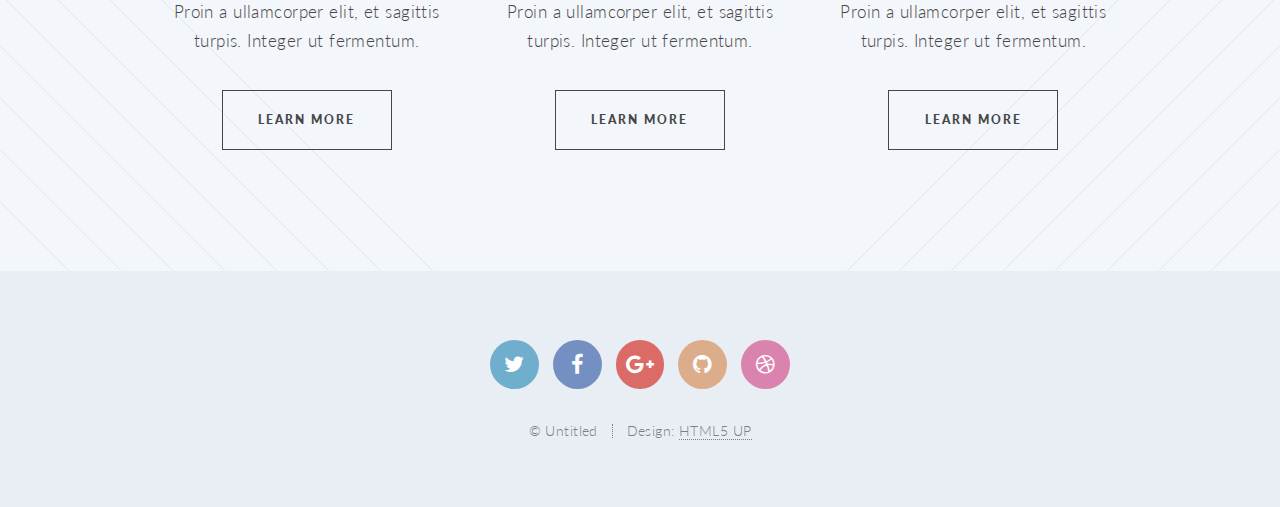
<file: no-sidebar.html>
<!DOCTYPE HTML>
<!--
	Twenty by HTML5 UP
	html5up.net | @ajlkn
	Free for personal and commercial use under the CCA 3.0 license (html5up.net/license)
-->
<html>
	<head>
		<title>No Sidebar - Twenty by HTML5 UP</title>
		<meta charset="utf-8" />
		<meta name="viewport" content="width=device-width, initial-scale=1" />
		<!--[if lte IE 8]><script src="assets/js/ie/html5shiv.js"></script><![endif]-->
		<link rel="stylesheet" href="assets/css/main.css" />
		<!--[if lte IE 8]><link rel="stylesheet" href="assets/css/ie8.css" /><![endif]-->
		<!--[if lte IE 9]><link rel="stylesheet" href="assets/css/ie9.css" /><![endif]-->
	</head>
	<body class="no-sidebar">
		<div id="page-wrapper">

			<!-- Header -->
				<header id="header">
					<h1 id="logo"><a href="index.html">Twenty <span>by HTML5 UP</span></a></h1>
					<nav id="nav">
						<ul>
							<li class="current"><a href="index.html">Welcome</a></li>
							<li class="submenu">
								<a href="#">Layouts</a>
								<ul>
									<li><a href="left-sidebar.html">Left Sidebar</a></li>
									<li><a href="right-sidebar.html">Right Sidebar</a></li>
									<li><a href="no-sidebar.html">No Sidebar</a></li>
									<li><a href="contact.html">Contact</a></li>
									<li class="submenu">
										<a href="#">Submenu</a>
										<ul>
											<li><a href="#">Dolore Sed</a></li>
											<li><a href="#">Consequat</a></li>
											<li><a href="#">Lorem Magna</a></li>
											<li><a href="#">Sed Magna</a></li>
											<li><a href="#">Ipsum Nisl</a></li>
										</ul>
									</li>
								</ul>
							</li>
							<li><a href="#" class="button special">Sign Up</a></li>
						</ul>
					</nav>
				</header>

			<!-- Main -->
				<article id="main">

					<header class="special container">
						<span class="icon fa-mobile"></span>
						<h2>And finally there's <strong>No Sidebar</strong></h2>
						<p>Where that in the center faces the nameless horrors alone.</p>
					</header>

					<!-- One -->
						<section class="wrapper style4 container">

							<!-- Content -->
								<div class="content">
									<section>
										<a href="#" class="image featured"><img src="images/pic04.jpg" alt="" /></a>
										<header>
											<h3>Dolore Amet Consequat</h3>
										</header>
										<p>Aliquam massa urna, imperdiet sit amet mi non, bibendum euismod est. Curabitur mi justo, tincidunt vel eros ullamcorper, porta cursus justo. Cras vel neque eros. Vestibulum diam quam, mollis at consectetur non, malesuada quis augue. Morbi tincidunt pretium interdum. Morbi mattis elementum orci, nec dictum massa. Morbi eu faucibus massa. Aliquam massa urna, imperdiet sit amet mi non, bibendum euismod est. Curabitur mi justo, tincidunt vel eros ullamcorper, porta cursus justo. Cras vel neque eros. Vestibulum diam.</p>
										<p>Vestibulum diam quam, mollis at consectetur non, malesuada quis augue. Morbi tincidunt pretium interdum. Morbi mattis elementum orci, nec dictum porta cursus justo. Quisque ultricies lorem in ligula condimentum, et egestas turpis sagittis. Cras ac nunc urna. Nullam eget lobortis purus. Phasellus vitae tortor non est placerat tristique. Sed id sem et massa ornare pellentesque. Maecenas pharetra porta accumsan. </p>
										<p>In vestibulum massa quis arcu lobortis tempus. Nam pretium arcu in odio vulputate luctus. Suspendisse euismod lorem eget lacinia fringilla. Sed sed felis justo. Nunc sodales elit in laoreet aliquam. Nam gravida, nisl sit amet iaculis porttitor, risus nisi rutrum metus, non hendrerit ipsum arcu tristique est.</p>
									</section>
								</div>

						</section>

					<!-- Two -->
						<section class="wrapper style1 container special">
							<div class="row">
								<div class="4u 12u(narrower)">

									<section>
										<header>
											<h3>This is Something</h3>
										</header>
										<p>Sed tristique purus vitae volutpat ultrices. Aliquam eu elit eget arcu commodo suscipit dolor nec nibh. Proin a ullamcorper elit, et sagittis turpis. Integer ut fermentum.</p>
										<footer>
											<ul class="buttons">
												<li><a href="#" class="button small">Learn More</a></li>
											</ul>
										</footer>
									</section>

								</div>
								<div class="4u 12u(narrower)">

									<section>
										<header>
											<h3>Also Something</h3>
										</header>
										<p>Sed tristique purus vitae volutpat ultrices. Aliquam eu elit eget arcu commodo suscipit dolor nec nibh. Proin a ullamcorper elit, et sagittis turpis. Integer ut fermentum.</p>
										<footer>
											<ul class="buttons">
												<li><a href="#" class="button small">Learn More</a></li>
											</ul>
										</footer>
									</section>

								</div>
								<div class="4u 12u(narrower)">

									<section>
										<header>
											<h3>Probably Something</h3>
										</header>
										<p>Sed tristique purus vitae volutpat ultrices. Aliquam eu elit eget arcu commodo suscipit dolor nec nibh. Proin a ullamcorper elit, et sagittis turpis. Integer ut fermentum.</p>
										<footer>
											<ul class="buttons">
												<li><a href="#" class="button small">Learn More</a></li>
											</ul>
										</footer>
									</section>

								</div>
							</div>
						</section>

				</article>

			<!-- Footer -->
				<footer id="footer">

					<ul class="icons">
						<li><a href="#" class="icon circle fa-twitter"><span class="label">Twitter</span></a></li>
						<li><a href="#" class="icon circle fa-facebook"><span class="label">Facebook</span></a></li>
						<li><a href="#" class="icon circle fa-google-plus"><span class="label">Google+</span></a></li>
						<li><a href="#" class="icon circle fa-github"><span class="label">Github</span></a></li>
						<li><a href="#" class="icon circle fa-dribbble"><span class="label">Dribbble</span></a></li>
					</ul>

					<ul class="copyright">
						<li>&copy; Untitled</li><li>Design: <a href="http://html5up.net">HTML5 UP</a></li>
					</ul>

				</footer>

		</div>

		<!-- Scripts -->
			<script src="assets/js/jquery.min.js"></script>
			<script src="assets/js/jquery.dropotron.min.js"></script>
			<script src="assets/js/jquery.scrolly.min.js"></script>
			<script src="assets/js/jquery.scrollgress.min.js"></script>
			<script src="assets/js/skel.min.js"></script>
			<script src="assets/js/util.js"></script>
			<!--[if lte IE 8]><script src="assets/js/ie/respond.min.js"></script><![endif]-->
			<script src="assets/js/main.js"></script>

	</body>
</html>
</file>
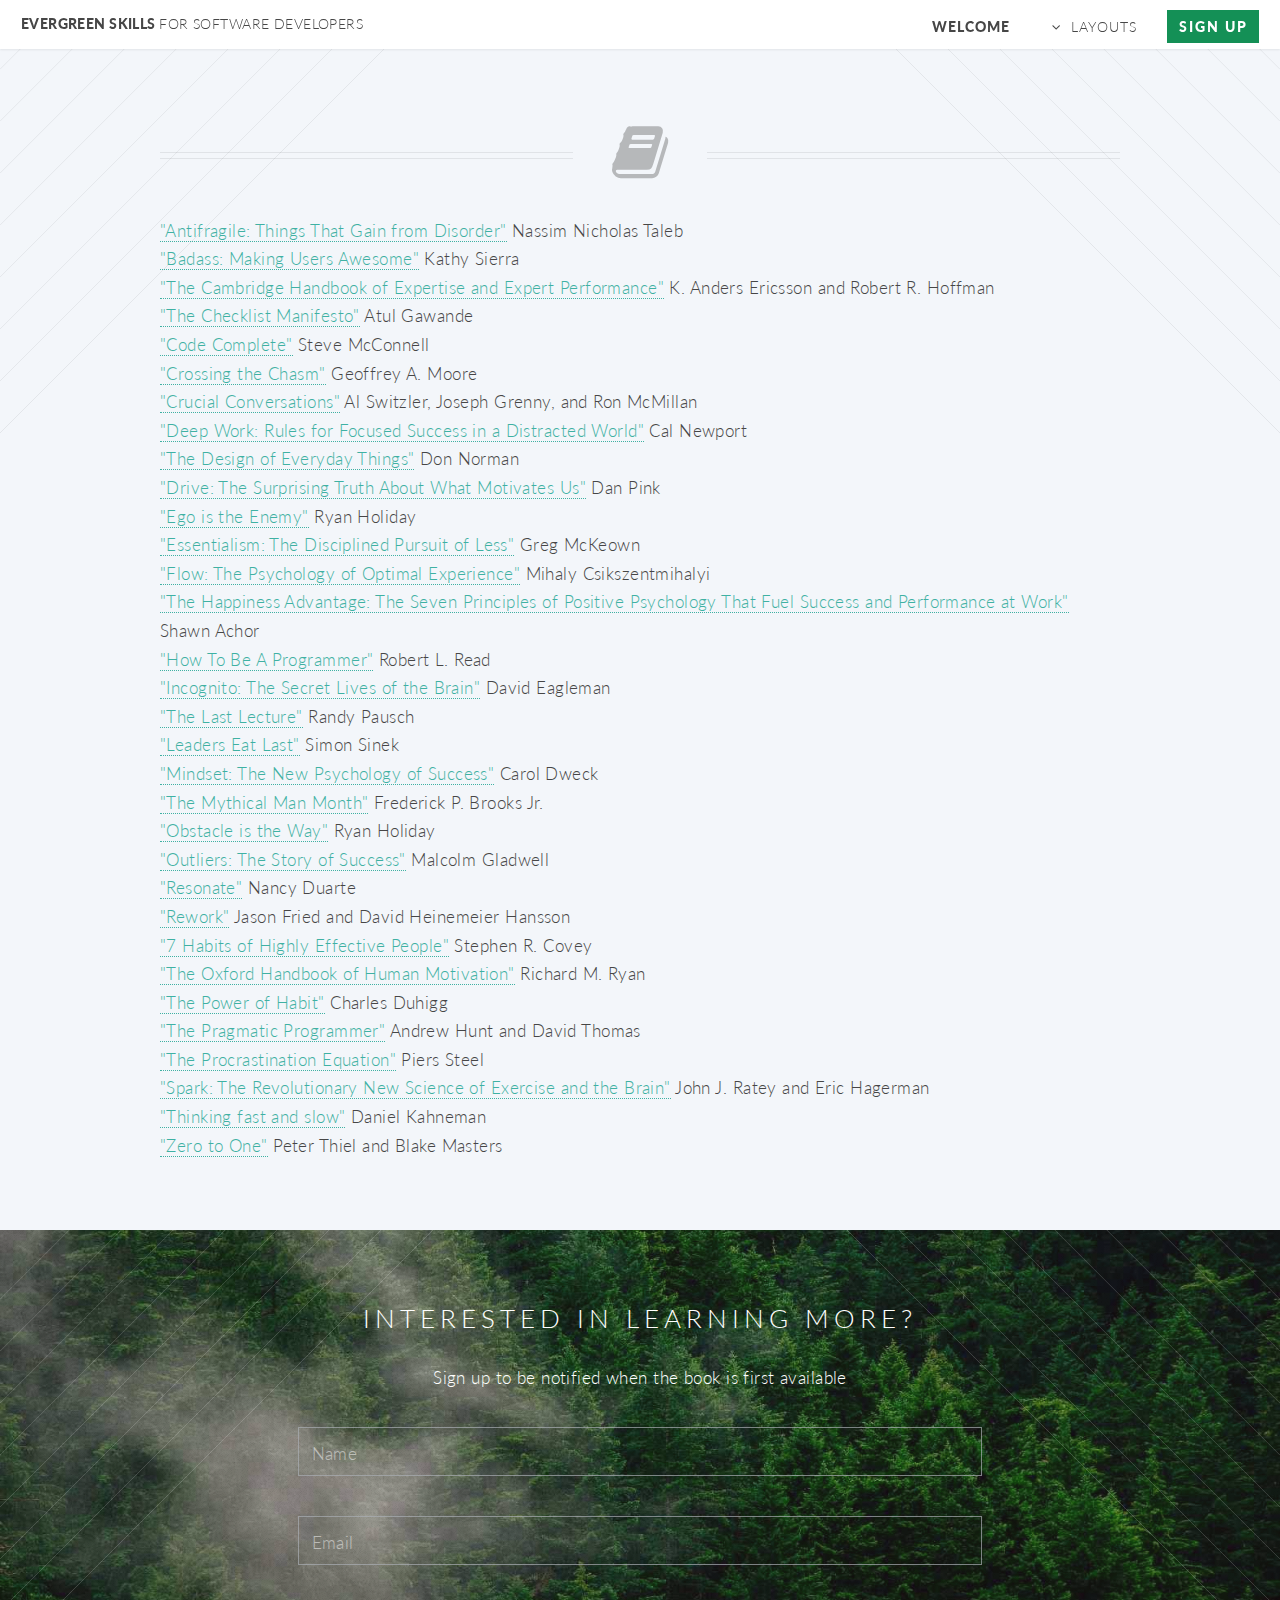
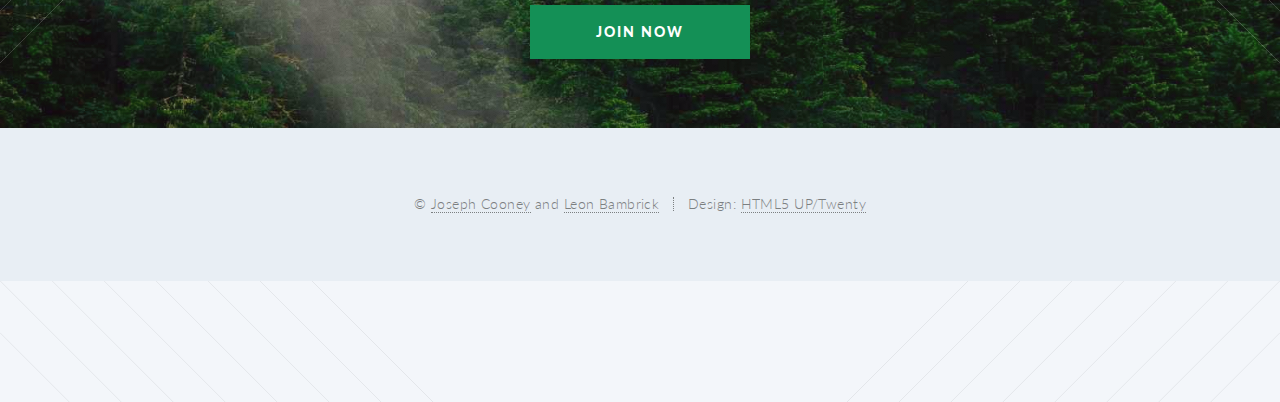
<file: readinglist.html>
﻿<!DOCTYPE HTML>
<!--
	Twenty by HTML5 UP
	html5up.net | @ajlkn
	Free for personal and commercial use under the CCA 3.0 license (html5up.net/license)
	Tree background: 	https://unsplash.com/photos/1WsXO474EDU
-->
<html lang="en">
	<head>
		<title>
Reading List
		</title>
		<meta charset="utf-8" />
		<meta name="viewport" content="width=device-width, initial-scale=1" />
		<!--[if lte IE 8]><script src="assets/js/ie/html5shiv.js"></script><![endif]-->
		<link rel="stylesheet" href="assets/css/main.css" />
		<link rel="apple-touch-icon" sizes="57x57" href="apple-icon-57x57.png">
		<link rel="apple-touch-icon" sizes="60x60" href="apple-icon-60x60.png">
		<link rel="apple-touch-icon" sizes="72x72" href="apple-icon-72x72.png">
		<link rel="apple-touch-icon" sizes="76x76" href="apple-icon-76x76.png">
		<link rel="apple-touch-icon" sizes="114x114" href="apple-icon-114x114.png">
		<link rel="apple-touch-icon" sizes="120x120" href="apple-icon-120x120.png">
		<link rel="apple-touch-icon" sizes="144x144" href="apple-icon-144x144.png">
		<link rel="apple-touch-icon" sizes="152x152" href="apple-icon-152x152.png">
		<link rel="apple-touch-icon" sizes="180x180" href="apple-icon-180x180.png">
		<link rel="icon" type="image/png" sizes="192x192"  href="android-icon-192x192.png">
		<link rel="icon" type="image/png" sizes="32x32" href="favicon-32x32.png">
		<link rel="icon" type="image/png" sizes="96x96" href="favicon-96x96.png">
		<link rel="icon" type="image/png" sizes="16x16" href="favicon-16x16.png">
		<link rel="manifest" href="manifest.json">
		<meta name="msapplication-TileColor" content="#ffffff">
		<meta name="msapplication-TileImage" content="ms-icon-144x144.png">
		<meta name="theme-color" content="#ffffff">
		<!--[if lte IE 8]><link rel="stylesheet" href="assets/css/ie8.css" /><![endif]-->
		<!--[if lte IE 9]><link rel="stylesheet" href="assets/css/ie9.css" /><![endif]-->
				 <style>
        #thankyou_message,
		#saving_message,
		#thankyou_message2,
		#saving_message2 {
            display: none;
        }
		h2 {
			letter-spacing:5px;
		}
		h2 span
		{
			display:block;
			font-size:0.9em;
			letter-spacing:0.3em;
			font-weight:300;
			line-height:1.4em;
			padding-bottom:0.4em;
		}
		img.portrait {
			max-width:calc(100% - 30px);
		}
		header.special.normie { text-align: left;}
		.normie h1 {
			font-size:3em;
		}
    </style>

	</head>
	<body class="page">
		<div id="page-wrapper">

			<!-- Header 
				<header id="header" class="alt dark" style='color:#888'>
					<h1 id="logo"><a href="index.html">Evergreen Skills <span>for Software Developers</span></a></h1>
				</header> -->
				<header id="header">
					<h1 id="logo"><a href="index.html">Evergreen Skills <span>for Software Developers</span></a></h1>
					<nav id="nav">
						<ul>
							<li class="current"><a href="index.html">Welcome</a></li>
							<li class="submenu">
								<a href="#">Layouts</a>
								<ul>
									<li><a href="left-sidebar.html">Left Sidebar</a></li>
									<li><a href="right-sidebar.html">Right Sidebar</a></li>
									<li><a href="no-sidebar.html">No Sidebar</a></li>
									<li><a href="contact.html">Contact</a></li>
									<li class="submenu">
										<a href="#">Submenu</a>
										<ul>
											<li><a href="#">Dolore Sed</a></li>
											<li><a href="#">Consequat</a></li>
											<li><a href="#">Lorem Magna</a></li>
											<li><a href="#">Sed Magna</a></li>
											<li><a href="#">Ipsum Nisl</a></li>
										</ul>
									</li>
								</ul>
							</li>
							<li><a href="#" class="button special">Sign Up</a></li>
						</ul>
					</nav>
				</header>

			<!-- Main -->
				<article id="main">

					<header class="special container normie">
<span class='icon fa-book'></span>
<ul>
<li><a href="https://www.amazon.com/Antifragile-Things-That-Gain-Disorder/dp/0812979680">"Antifragile: Things That Gain from Disorder"</a> Nassim Nicholas Taleb</li>
<li><a href="https://www.amazon.com/Badass-Making-Awesome-Kathy-Sierra/dp/1491919019">"Badass: Making Users Awesome"</a> Kathy Sierra</li>
<li><a href="https://www.amazon.com/Cambridge-Expertise-Performance-Handbooks-Psychology/dp/0521600812">"The Cambridge Handbook of Expertise and Expert Performance"</a> K. Anders Ericsson and Robert R. Hoffman</li>
<li><a href="https://www.amazon.com/Checklist-Manifesto-How-Things-Right/dp/0312430000">"The Checklist Manifesto"</a> Atul Gawande</li>
<li><a href="https://www.amazon.com/Code-Complete-2e-Steve-Mcconnell/dp/0735619670">"Code Complete"</a> Steve McConnell</li>
<li><a href="https://www.amazon.com/Crossing-Chasm-3rd-Geoffrey-Moore/dp/0062292986">"Crossing the Chasm"</a> Geoffrey A. Moore</li>
<li><a href="https://www.amazon.com/Crucial-Conversations-Talking-Stakes-Second/dp/0071775307/">"Crucial Conversations"</a> Al Switzler, Joseph Grenny, and Ron McMillan</li>
<li><a href="http://calnewport.com/books/deep-work/">"Deep Work: Rules for Focused Success in a Distracted World"</a> Cal Newport</li>
<li><a href="https://www.amazon.com/Design-Everyday-Things-Donald-Norman/dp/1452654123">"The Design of Everyday Things"</a> Don Norman</li>
<li><a href="https://www.amazon.com/Drive-Surprising-Truth-About-Motivates/dp/1594484805">"Drive: The Surprising Truth About What Motivates Us"</a> Dan Pink</li>
<li><a href="https://www.amazon.com/Ego-Enemy-Ryan-Holiday/dp/1591847818">"Ego is the Enemy"</a> Ryan Holiday</li>
<li><a href="https://www.amazon.com/Essentialism-Disciplined-Pursuit-Greg-McKeown/dp/0804137382">"Essentialism: The Disciplined Pursuit of Less"</a> Greg McKeown</li>
<li><a href="https://www.amazon.com/Flow-Mihaly-Csikszentmihaly/dp/0061339202">"Flow: The Psychology of Optimal Experience"</a> Mihaly Csikszentmihalyi</li>
<li><a href="https://www.amazon.com/Happiness-Advantage-Principles-Psychology-Performance/dp/0307591549">"The Happiness Advantage: The Seven Principles of Positive Psychology That Fuel Success and Performance at Work"</a> Shawn Achor</li>
<li><a href="https://braydie.gitbooks.io/how-to-be-a-programmer/">"How To Be A Programmer"</a> Robert L. Read</li>
<li><a href="https://www.amazon.com/Incognito-Secret-Lives-David-Eagleman/dp/0307389928">"Incognito: The Secret Lives of the Brain"</a> David Eagleman</li>
<li><a href="https://www.amazon.com/Last-Lecture-Randy-Pausch/dp/1401323251">"The Last Lecture"</a> Randy Pausch</li>
<li><a href="https://www.amazon.com/Leaders-Eat-Last-Together-Others/dp/1591845327/">"Leaders Eat Last"</a> Simon Sinek</li>
<li><a href="https://www.amazon.com/Mindset-Psychology-Carol-S-Dweck/dp/0345472322">"Mindset: The New Psychology of Success"</a> Carol Dweck</li>
<li><a href="https://www.amazon.com/Mythical-Man-Month-Software-Engineering-Anniversary/dp/0201835959">"The Mythical Man Month"</a> Frederick P. Brooks Jr.</li>
<li><a href="https://www.amazon.com/Obstacle-Way-Ryan-Holiday/dp/1591846358">"Obstacle is the Way"</a> Ryan Holiday</li>
<li><a href="https://www.amazon.com/Outliers-Story-Success-Malcolm-Gladwell/dp/0316017930">"Outliers: The Story of Success"</a> Malcolm Gladwell</li>
<li><a href="https://www.amazon.com/Resonate-Present-Stories-Transform-Audiences/dp/0470632011">"Resonate"</a> Nancy Duarte</li>
<li><a href="https://www.amazon.com/ReWork-Change-Way-Work-Forever-ebook/dp/B003ELY7PG">"Rework"</a> Jason Fried and David Heinemeier Hansson</li>
<li><a href="https://www.amazon.com/Habits-Highly-Effective-People-Powerful-ebook/dp/B00GOZV3TM">"7 Habits of Highly Effective People"</a> Stephen R. Covey</li>
<li><a href="http://www.oxfordhandbooks.com/view/10.1093/oxfordhb/9780195399820.001.0001/oxfordhb-9780195399820">"The Oxford Handbook of Human Motivation"</a> Richard M. Ryan</li>
<li><a href="https://charlesduhigg.com/the-power-of-habit/">"The Power of Habit"</a> Charles Duhigg</li>
<li><a href="https://www.amazon.com/Pragmatic-Programmer-Journeyman-Master/dp/020161622X">"The Pragmatic Programmer"</a> Andrew Hunt and David Thomas</li>
<li><a href="https://www.amazon.com/Procrastination-Equation-Putting-Things-Getting/dp/0061703621">"The Procrastination Equation"</a> Piers Steel</li>
<li><a href="https://www.amazon.com/Spark-Revolutionary-Science-Exercise-Brain/dp/0316113514">"Spark: The Revolutionary New Science of Exercise and the Brain"</a> John J. Ratey and Eric Hagerman</li>
<li><a href="https://www.amazon.com/Thinking-Fast-Slow-Daniel-Kahneman/dp/0374533555">"Thinking fast and slow"</a> Daniel Kahneman</li>
<li><a href="https://www.amazon.com/Zero-One-Peter-Thiel/dp/0804139296">"Zero to One"</a> Peter Thiel and Blake Masters</li>
</ul>

<!-- Removed
 * "Linchpin" Seth Godin 
 * "Learning how to learn"
 * "Mans Search for Meaning"
 * "Boys In the Boat" Daniel James Brown
Perennial Modern Classics
 -->

		</header>

			<!-- CTA -->
				<section id="cta">

					<header>
						<h2>Interested in learning more?</h2>
						<p>Sign up to be notified when the book is first available</p>
					</header>

						<footer>
							<form id="gform2" method="POST" action="https://script.google.com/macros/s/AKfycbwbZ7wgMBJKlI7BsmMcu5sZ8E6reK7vCUa6y8aOC_dfixVKYOw/exec">
								<div class="row">
									<div class="12u 12u(mobile)">
										<input type="text" id="name" name="name" placeholder="Name" />
									</div>
								</div>
								<div class="row">
									<div class="12u 12u(mobile)">
										<input type="email" id="email" name="email" placeholder="Email" />
									</div>
								</div>
								<div class="row">
									<div class="12u 12u(mobile)">
										<input type="submit" class="special" value="Join now" style='min-width:100px;width:calc(100%);max-width:220px'/>
										
									</div>
								</div>
							</form>
							<div id="saving_message2"><p>Storing your precious name and email.<p></div>
							<div id="thankyou_message2"><p>Thank you for signing up.<p></div>
						</footer>

				</section>

			<!-- Footer -->
				<footer id="footer">
                    <!-- 
					<ul class="icons">
						<li><a href="#" class="icon circle fa-twitter"><span class="label">Twitter</span></a></li>
						<li><a href="#" class="icon circle fa-facebook"><span class="label">Facebook</span></a></li>
						<li><a href="#" class="icon circle fa-google-plus"><span class="label">Google+</span></a></li>
						<li><a href="#" class="icon circle fa-github"><span class="label">Github</span></a></li>
						<li><a href="#" class="icon circle fa-dribbble"><span class="label">Dribbble</span></a></li>
					</ul> -->

					<ul class="copyright">
						<li>&copy; <a href='https://jcooney.net/'>Joseph Cooney</a> and <a href='http://secretGeek.net'>Leon Bambrick</a></li><li>Design: <a href="http://html5up.net">HTML5 UP/Twenty</a></li>
					</ul>

				</footer>

		</div>

		<!-- Scripts -->
			<!--<script src="assets/js/jquery.min.js"></script>
			<script src="assets/js/jquery.dropotron.min.js"></script>
			<script src="assets/js/jquery.scrolly.min.js"></script>
			<script src="assets/js/jquery.scrollgress.min.js"></script>
			<script src="assets/js/skel.min.js"></script>
			<script src="assets/js/util.js"></script>
			<!--[if lte IE 8]><script src="assets/js/ie/respond.min.js"></script><![endif]-->
			<!--<script src="assets/js/main.js"></script>-->
			<script src="assets/js/form-handler.js"></script>
	</body>
</html>
</file>
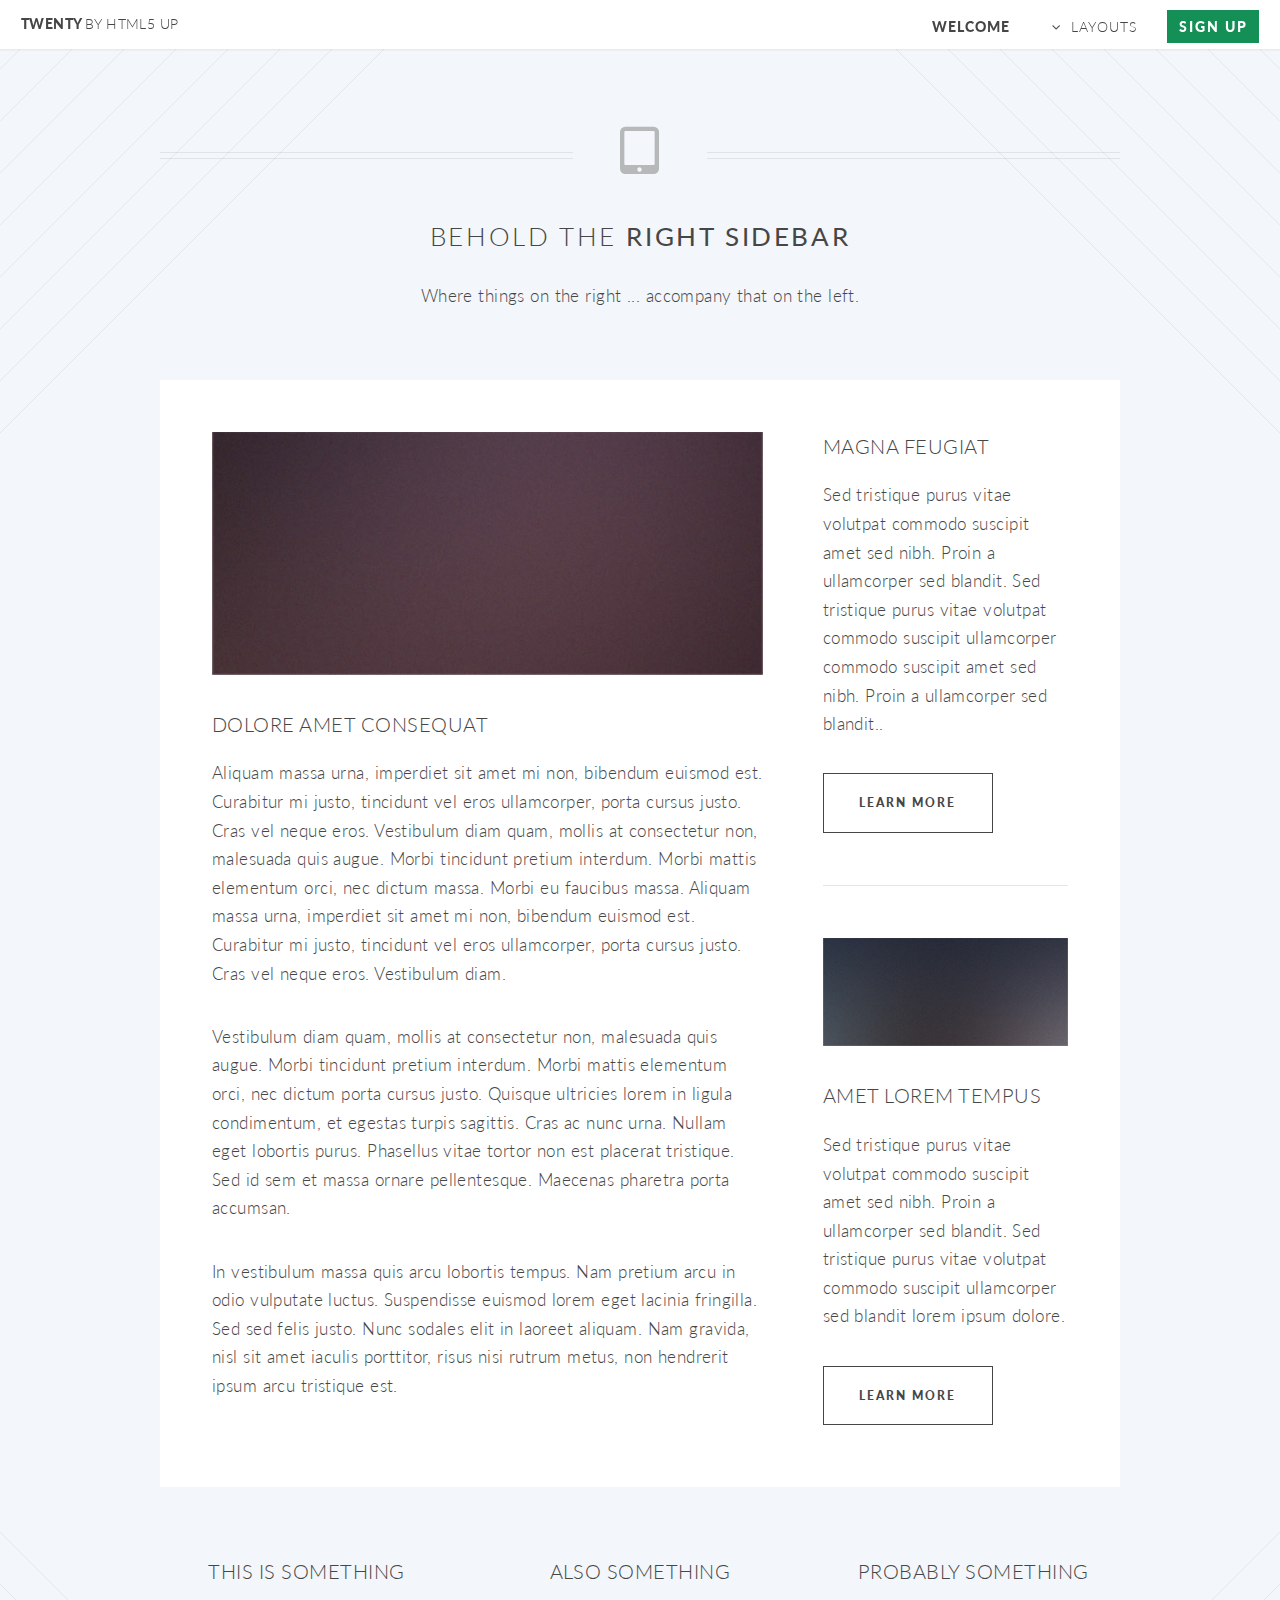
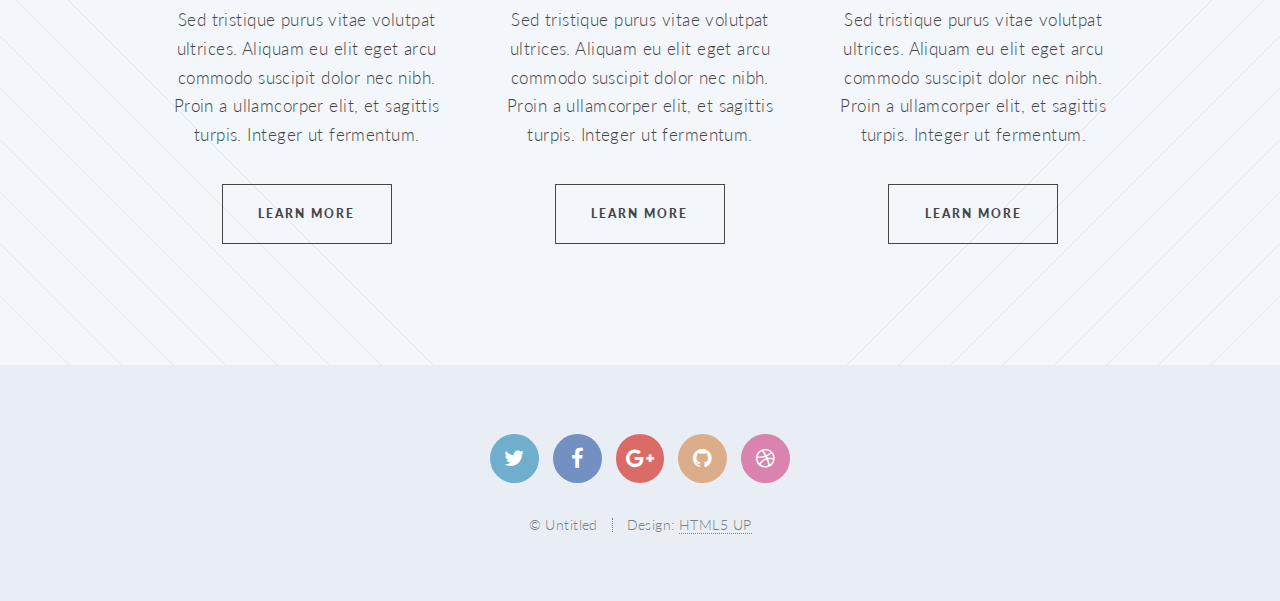
<file: right-sidebar.html>
<!DOCTYPE HTML>
<!--
	Twenty by HTML5 UP
	html5up.net | @ajlkn
	Free for personal and commercial use under the CCA 3.0 license (html5up.net/license)
-->
<html>
	<head>
		<title>Right Sidebar - Twenty by HTML5 UP</title>
		<meta charset="utf-8" />
		<meta name="viewport" content="width=device-width, initial-scale=1" />
		<!--[if lte IE 8]><script src="assets/js/ie/html5shiv.js"></script><![endif]-->
		<link rel="stylesheet" href="assets/css/main.css" />
		<!--[if lte IE 8]><link rel="stylesheet" href="assets/css/ie8.css" /><![endif]-->
		<!--[if lte IE 9]><link rel="stylesheet" href="assets/css/ie9.css" /><![endif]-->
	</head>
	<body class="right-sidebar">
		<div id="page-wrapper">

			<!-- Header -->
				<header id="header">
					<h1 id="logo"><a href="index.html">Twenty <span>by HTML5 UP</span></a></h1>
					<nav id="nav">
						<ul>
							<li class="current"><a href="index.html">Welcome</a></li>
							<li class="submenu">
								<a href="#">Layouts</a>
								<ul>
									<li><a href="left-sidebar.html">Left Sidebar</a></li>
									<li><a href="right-sidebar.html">Right Sidebar</a></li>
									<li><a href="no-sidebar.html">No Sidebar</a></li>
									<li><a href="contact.html">Contact</a></li>
									<li class="submenu">
										<a href="#">Submenu</a>
										<ul>
											<li><a href="#">Dolore Sed</a></li>
											<li><a href="#">Consequat</a></li>
											<li><a href="#">Lorem Magna</a></li>
											<li><a href="#">Sed Magna</a></li>
											<li><a href="#">Ipsum Nisl</a></li>
										</ul>
									</li>
								</ul>
							</li>
							<li><a href="#" class="button special">Sign Up</a></li>
						</ul>
					</nav>
				</header>

			<!-- Main -->
				<article id="main">

					<header class="special container">
						<span class="icon fa-tablet"></span>
						<h2>Behold the <strong>Right Sidebar</strong></h2>
						<p>Where things on the right ... accompany that on the left.</p>
					</header>

					<!-- One -->
						<section class="wrapper style4 container">

							<div class="row 150%">
								<div class="8u 12u(narrower)">

									<!-- Content -->
										<div class="content">
											<section>
												<a href="#" class="image featured"><img src="images/pic03.jpg" alt="" /></a>
												<header>
													<h3>Dolore Amet Consequat</h3>
												</header>
												<p>Aliquam massa urna, imperdiet sit amet mi non, bibendum euismod est. Curabitur mi justo, tincidunt vel eros ullamcorper, porta cursus justo. Cras vel neque eros. Vestibulum diam quam, mollis at consectetur non, malesuada quis augue. Morbi tincidunt pretium interdum. Morbi mattis elementum orci, nec dictum massa. Morbi eu faucibus massa. Aliquam massa urna, imperdiet sit amet mi non, bibendum euismod est. Curabitur mi justo, tincidunt vel eros ullamcorper, porta cursus justo. Cras vel neque eros. Vestibulum diam.</p>
												<p>Vestibulum diam quam, mollis at consectetur non, malesuada quis augue. Morbi tincidunt pretium interdum. Morbi mattis elementum orci, nec dictum porta cursus justo. Quisque ultricies lorem in ligula condimentum, et egestas turpis sagittis. Cras ac nunc urna. Nullam eget lobortis purus. Phasellus vitae tortor non est placerat tristique. Sed id sem et massa ornare pellentesque. Maecenas pharetra porta accumsan. </p>
												<p>In vestibulum massa quis arcu lobortis tempus. Nam pretium arcu in odio vulputate luctus. Suspendisse euismod lorem eget lacinia fringilla. Sed sed felis justo. Nunc sodales elit in laoreet aliquam. Nam gravida, nisl sit amet iaculis porttitor, risus nisi rutrum metus, non hendrerit ipsum arcu tristique est.</p>
											</section>
										</div>

								</div>
								<div class="4u 12u(narrower)">

									<!-- Sidebar -->
										<div class="sidebar">
											<section>
												<header>
													<h3>Magna Feugiat</h3>
												</header>
												<p>Sed tristique purus vitae volutpat commodo suscipit amet sed nibh. Proin a ullamcorper sed blandit. Sed tristique purus vitae volutpat commodo suscipit ullamcorper commodo suscipit amet sed nibh. Proin a ullamcorper sed blandit..</p>
												<footer>
													<ul class="buttons">
														<li><a href="#" class="button small">Learn More</a></li>
													</ul>
												</footer>
											</section>

											<section>
												<a href="#" class="image featured"><img src="images/pic04.jpg" alt="" /></a>
												<header>
													<h3>Amet Lorem Tempus</h3>
												</header>
												<p>Sed tristique purus vitae volutpat commodo suscipit amet sed nibh. Proin a ullamcorper sed blandit. Sed tristique purus vitae volutpat commodo suscipit ullamcorper sed blandit lorem ipsum dolore.</p>
												<footer>
													<ul class="buttons">
														<li><a href="#" class="button small">Learn More</a></li>
													</ul>
												</footer>
											</section>
										</div>

								</div>
							</div>
						</section>

					<!-- Two -->
						<section class="wrapper style1 container special">
							<div class="row">
								<div class="4u 12u(narrower)">

									<section>
										<header>
											<h3>This is Something</h3>
										</header>
										<p>Sed tristique purus vitae volutpat ultrices. Aliquam eu elit eget arcu commodo suscipit dolor nec nibh. Proin a ullamcorper elit, et sagittis turpis. Integer ut fermentum.</p>
										<footer>
											<ul class="buttons">
												<li><a href="#" class="button small">Learn More</a></li>
											</ul>
										</footer>
									</section>

								</div>
								<div class="4u 12u(narrower)">

									<section>
										<header>
											<h3>Also Something</h3>
										</header>
										<p>Sed tristique purus vitae volutpat ultrices. Aliquam eu elit eget arcu commodo suscipit dolor nec nibh. Proin a ullamcorper elit, et sagittis turpis. Integer ut fermentum.</p>
										<footer>
											<ul class="buttons">
												<li><a href="#" class="button small">Learn More</a></li>
											</ul>
										</footer>
									</section>

								</div>
								<div class="4u 12u(narrower)">

									<section>
										<header>
											<h3>Probably Something</h3>
										</header>
										<p>Sed tristique purus vitae volutpat ultrices. Aliquam eu elit eget arcu commodo suscipit dolor nec nibh. Proin a ullamcorper elit, et sagittis turpis. Integer ut fermentum.</p>
										<footer>
											<ul class="buttons">
												<li><a href="#" class="button small">Learn More</a></li>
											</ul>
										</footer>
									</section>

								</div>
							</div>
						</section>

				</article>

			<!-- Footer -->
				<footer id="footer">

					<ul class="icons">
						<li><a href="#" class="icon circle fa-twitter"><span class="label">Twitter</span></a></li>
						<li><a href="#" class="icon circle fa-facebook"><span class="label">Facebook</span></a></li>
						<li><a href="#" class="icon circle fa-google-plus"><span class="label">Google+</span></a></li>
						<li><a href="#" class="icon circle fa-github"><span class="label">Github</span></a></li>
						<li><a href="#" class="icon circle fa-dribbble"><span class="label">Dribbble</span></a></li>
					</ul>

					<ul class="copyright">
						<li>&copy; Untitled</li><li>Design: <a href="http://html5up.net">HTML5 UP</a></li>
					</ul>

				</footer>

		</div>

		<!-- Scripts -->
			<script src="assets/js/jquery.min.js"></script>
			<script src="assets/js/jquery.dropotron.min.js"></script>
			<script src="assets/js/jquery.scrolly.min.js"></script>
			<script src="assets/js/jquery.scrollgress.min.js"></script>
			<script src="assets/js/skel.min.js"></script>
			<script src="assets/js/util.js"></script>
			<!--[if lte IE 8]><script src="assets/js/ie/respond.min.js"></script><![endif]-->
			<script src="assets/js/main.js"></script>

	</body>
</html>
</file>
<file: assets/css/ie8.css>
/*
	Twenty by HTML5 UP
	html5up.net | @ajlkn
	Free for personal and commercial use under the CCA 3.0 license (html5up.net/license)
*/

/* Section/Article */

	section > .last-child, section.last-child,
	article > .last-child,
	article.last-child {
		margin-bottom: 0;
	}

/* Banner */

	#banner {
		background-image: url("../../images/banner.jpg");
		background-repeat: no-repeat;
		background-size: cover;
		background-position: auto;
		-ms-behavior: url("assets/js/ie/backgroundsize.min.htc");
	}

		#banner .inner {
			background: #341b2b;
		}

/* CTA */

	#cta {
		background-image: url("../../images/banner.jpg");
		background-repeat: no-repeat;
		background-size: cover;
		background-position: auto;
		-ms-behavior: url("assets/js/ie/backgroundsize.min.htc");
	}
</file>
<file: assets/css/ie9.css>
/*
	Twenty by HTML5 UP
	html5up.net | @ajlkn
	Free for personal and commercial use under the CCA 3.0 license (html5up.net/license)
*/

/* Banner */

	#banner .inner {
		opacity: 1.0;
	}
</file>
<file: assets/css/main.css>
@import url("font-awesome.min.css");
@import url("https://fonts.googleapis.com/css?family=Lato:300,400,900");

/*
	Twenty by HTML5 UP
	html5up.net | @ajlkn
	Free for personal and commercial use under the CCA 3.0 license (html5up.net/license)
*/

/* Reset */

	html, body, div, span, applet, object, iframe, h1, h2, h3, h4, h5, h6, p, blockquote, pre, a, abbr, acronym, address, big, cite, code, del, dfn, em, img, ins, kbd, q, s, samp, small, strike, strong, sub, sup, tt, var, b, u, i, center, dl, dt, dd, ol, ul, li, fieldset, form, label, legend, table, caption, tbody, tfoot, thead, tr, th, td, article, aside, canvas, details, embed, figure, figcaption, footer, header, hgroup, menu, nav, output, ruby, section, summary, time, mark, audio, video {
		margin: 0;
		padding: 0;
		border: 0;
		font-size: 100%;
		font: inherit;
		vertical-align: baseline;
	}

	article, aside, details, figcaption, figure, footer, header, hgroup, menu, nav, section {
		display: block;
	}

	body {
		line-height: 1;
	}

	ol, ul {
		list-style: none;
	}

	blockquote, q {
		quotes: none;
	}

	blockquote:before, blockquote:after, q:before, q:after {
		content: '';
		content: none;
	}

	table {
		border-collapse: collapse;
		border-spacing: 0;
	}

	body {
		-webkit-text-size-adjust: none;
	}

/* Box Model */

	*, *:before, *:after {
		-moz-box-sizing: border-box;
		-webkit-box-sizing: border-box;
		box-sizing: border-box;
	}

		 .logo {
			width: 5.5rem;
			height: 5.5rem;
			line-height: 5.5rem;
			border: solid 1px #ffffff;
			border-radius: 100%;
			margin-left:auto;
			margin-right:auto;
			margin-bottom:1.5em;
		}
		.logo.dark {
			width: 7.5rem;
			height: 7.5rem;
			line-height: 7.5rem;
			border: solid 3px #333;
			border-radius: 100%;
			margin-left:auto;
			margin-right:auto;
			margin-bottom:1.5em;
		}

			 .logo .icon:before {
				font-size: 2.5rem;
			}
			
			.logo .icon.large:before {
				font-size: 4.5rem;
				color:#333;
			}

/* Containers */

	.container {
		margin-left: auto;
		margin-right: auto;
	}

	.container.\31 25\25 {
		width: 100%;
		max-width: 1750px;
		min-width: 1400px;
	}

	.container.\37 5\25 {
		width: 1050px;
	}

	.container.\35 0\25 {
		width: 700px;
	}

	.container.\32 5\25 {
		width: 350px;
	}

	.container {
		width: 1400px;
	}

	@media screen and (max-width: 1680px) {

		.container.\31 25\25 {
			width: 100%;
			max-width: 1500px;
			min-width: 1200px;
		}

		.container.\37 5\25 {
			width: 900px;
		}

		.container.\35 0\25 {
			width: 600px;
		}

		.container.\32 5\25 {
			width: 300px;
		}

		.container {
			width: 1200px;
		}

	}

	@media screen and (max-width: 1280px) {

		.container.\31 25\25 {
			width: 100%;
			max-width: 1200px;
			min-width: 960px;
		}

		.container.\37 5\25 {
			width: 720px;
		}

		.container.\35 0\25 {
			width: 480px;
		}

		.container.\32 5\25 {
			width: 240px;
		}

		.container {
			width: 960px;
		}

	}

	@media screen and (max-width: 980px) {

		.container.\31 25\25 {
			width: 100%;
			max-width: 118.75%;
			min-width: 95%;
		}

		.container.\37 5\25 {
			width: 71.25%;
		}

		.container.\35 0\25 {
			width: 47.5%;
		}

		.container.\32 5\25 {
			width: 23.75%;
		}

		.container {
			width: 95%;
		}
	}

	@media screen and (max-width: 840px) {

		.container.\31 25\25 {
			width: 100%;
			max-width: 118.75%;
			min-width: 95%;
		}

		.container.\37 5\25 {
			width: 71.25%;
		}

		.container.\35 0\25 {
			width: 47.5%;
		}

		.container.\32 5\25 {
			width: 23.75%;
		}

		.container {
			width: 95% !important;
		}

	}

	@media screen and (max-width: 736px) {



		.container.\31 25\25 {
			width: 100%;
			max-width: 125%;
			min-width: 100%;
		}

		.container.\37 5\25 {
			width: 75%;
		}

		.container.\35 0\25 {
			width: 50%;
		}

		.container.\32 5\25 {
			width: 25%;
		}

		.container {
			width: 100% !important;
		}

	}

/* Grid */

	.row {
		border-bottom: solid 1px transparent;
		-moz-box-sizing: border-box;
		-webkit-box-sizing: border-box;
		box-sizing: border-box;
	}

	.row > * {
		float: left;
		-moz-box-sizing: border-box;
		-webkit-box-sizing: border-box;
		box-sizing: border-box;
	}

	.row:after, .row:before {
		content: '';
		display: block;
		clear: both;
		height: 0;
	}

	.row.uniform > * > :first-child {
		margin-top: 0;
	}

	.row.uniform > * > :last-child {
		margin-bottom: 0;
	}

	.row.\30 \25 > * {
		padding: 0px 0 0 0px;
	}

	.row.\30 \25 {
		margin: 0px 0 -1px 0px;
	}

	.row.uniform.\30 \25 > * {
		padding: 0px 0 0 0px;
	}

	.row.uniform.\30 \25 {
		margin: 0px 0 -1px 0px;
	}

	.row > * {
		padding: 50px 0 0 50px;
	}

	.row {
		margin: -50px 0 -1px -50px;
	}

	.row.uniform > * {
		padding: 50px 0 0 50px;
	}

	.row.uniform {
		margin: -50px 0 -1px -50px;
	}

	.row.\32 00\25 > * {
		padding: 100px 0 0 100px;
	}

	.row.\32 00\25 {
		margin: -100px 0 -1px -100px;
	}

	.row.uniform.\32 00\25 > * {
		padding: 100px 0 0 100px;
	}

	.row.uniform.\32 00\25 {
		margin: -100px 0 -1px -100px;
	}

	.row.\31 50\25 > * {
		padding: 75px 0 0 75px;
	}

	.row.\31 50\25 {
		margin: -75px 0 -1px -75px;
	}

	.row.uniform.\31 50\25 > * {
		padding: 75px 0 0 75px;
	}

	.row.uniform.\31 50\25 {
		margin: -75px 0 -1px -75px;
	}

	.row.\35 0\25 > * {
		padding: 25px 0 0 25px;
	}

	.row.\35 0\25 {
		margin: -25px 0 -1px -25px;
	}

	.row.uniform.\35 0\25 > * {
		padding: 25px 0 0 25px;
	}

	.row.uniform.\35 0\25 {
		margin: -25px 0 -1px -25px;
	}

	.row.\32 5\25 > * {
		padding: 12.5px 0 0 12.5px;
	}

	.row.\32 5\25 {
		margin: -12.5px 0 -1px -12.5px;
	}

	.row.uniform.\32 5\25 > * {
		padding: 12.5px 0 0 12.5px;
	}

	.row.uniform.\32 5\25 {
		margin: -12.5px 0 -1px -12.5px;
	}

	.\31 2u, .\31 2u\24 {
		width: 100%;
		clear: none;
		margin-left: 0;
	}

	.\31 1u, .\31 1u\24 {
		width: 91.6666666667%;
		clear: none;
		margin-left: 0;
	}

	.\31 0u, .\31 0u\24 {
		width: 83.3333333333%;
		clear: none;
		margin-left: 0;
	}

	.\39 u, .\39 u\24 {
		width: 75%;
		clear: none;
		margin-left: 0;
	}

	.\38 u, .\38 u\24 {
		width: 66.6666666667%;
		clear: none;
		margin-left: 0;
	}

	.\37 u, .\37 u\24 {
		width: 58.3333333333%;
		clear: none;
		margin-left: 0;
	}

	.\36 u, .\36 u\24 {
		width: 50%;
		clear: none;
		margin-left: 0;
	}

	.\35 u, .\35 u\24 {
		width: 41.6666666667%;
		clear: none;
		margin-left: 0;
	}

	.\34 u, .\34 u\24 {
		width: 33.3333333333%;
		clear: none;
		margin-left: 0;
	}

	.\33 u, .\33 u\24 {
		width: 25%;
		clear: none;
		margin-left: 0;
	}

	.\32 u, .\32 u\24 {
		width: 16.6666666667%;
		clear: none;
		margin-left: 0;
	}

	.\31 u, .\31 u\24 {
		width: 8.3333333333%;
		clear: none;
		margin-left: 0;
	}

	.\31 2u\24 + *,
	.\31 1u\24 + *,
	.\31 0u\24 + *,
	.\39 u\24 + *,
	.\38 u\24 + *,
	.\37 u\24 + *,
	.\36 u\24 + *,
	.\35 u\24 + *,
	.\34 u\24 + *,
	.\33 u\24 + *,
	.\32 u\24 + *,
	.\31 u\24 + * {
		clear: left;
	}

	.\-11u {
		margin-left: 91.66667%;
	}

	.\-10u {
		margin-left: 83.33333%;
	}

	.\-9u {
		margin-left: 75%;
	}

	.\-8u {
		margin-left: 66.66667%;
	}

	.\-7u {
		margin-left: 58.33333%;
	}

	.\-6u {
		margin-left: 50%;
	}

	.\-5u {
		margin-left: 41.66667%;
	}

	.\-4u {
		margin-left: 33.33333%;
	}

	.\-3u {
		margin-left: 25%;
	}

	.\-2u {
		margin-left: 16.66667%;
	}

	.\-1u {
		margin-left: 8.33333%;
	}

	@media screen and (max-width: 1680px) {

		.row > * {
			padding: 40px 0 0 40px;
		}

		.row {
			margin: -40px 0 -1px -40px;
		}

		.row.uniform > * {
			padding: 40px 0 0 40px;
		}

		.row.uniform {
			margin: -40px 0 -1px -40px;
		}

		.row.\32 00\25 > * {
			padding: 80px 0 0 80px;
		}

		.row.\32 00\25 {
			margin: -80px 0 -1px -80px;
		}

		.row.uniform.\32 00\25 > * {
			padding: 80px 0 0 80px;
		}

		.row.uniform.\32 00\25 {
			margin: -80px 0 -1px -80px;
		}

		.row.\31 50\25 > * {
			padding: 60px 0 0 60px;
		}

		.row.\31 50\25 {
			margin: -60px 0 -1px -60px;
		}

		.row.uniform.\31 50\25 > * {
			padding: 60px 0 0 60px;
		}

		.row.uniform.\31 50\25 {
			margin: -60px 0 -1px -60px;
		}

		.row.\35 0\25 > * {
			padding: 20px 0 0 20px;
		}

		.row.\35 0\25 {
			margin: -20px 0 -1px -20px;
		}

		.row.uniform.\35 0\25 > * {
			padding: 20px 0 0 20px;
		}

		.row.uniform.\35 0\25 {
			margin: -20px 0 -1px -20px;
		}

		.row.\32 5\25 > * {
			padding: 10px 0 0 10px;
		}

		.row.\32 5\25 {
			margin: -10px 0 -1px -10px;
		}

		.row.uniform.\32 5\25 > * {
			padding: 10px 0 0 10px;
		}

		.row.uniform.\32 5\25 {
			margin: -10px 0 -1px -10px;
		}

		.\31 2u\28wide\29, .\31 2u\24\28wide\29 {
			width: 100%;
			clear: none;
			margin-left: 0;
		}

		.\31 1u\28wide\29, .\31 1u\24\28wide\29 {
			width: 91.6666666667%;
			clear: none;
			margin-left: 0;
		}

		.\31 0u\28wide\29, .\31 0u\24\28wide\29 {
			width: 83.3333333333%;
			clear: none;
			margin-left: 0;
		}

		.\39 u\28wide\29, .\39 u\24\28wide\29 {
			width: 75%;
			clear: none;
			margin-left: 0;
		}

		.\38 u\28wide\29, .\38 u\24\28wide\29 {
			width: 66.6666666667%;
			clear: none;
			margin-left: 0;
		}

		.\37 u\28wide\29, .\37 u\24\28wide\29 {
			width: 58.3333333333%;
			clear: none;
			margin-left: 0;
		}

		.\36 u\28wide\29, .\36 u\24\28wide\29 {
			width: 50%;
			clear: none;
			margin-left: 0;
		}

		.\35 u\28wide\29, .\35 u\24\28wide\29 {
			width: 41.6666666667%;
			clear: none;
			margin-left: 0;
		}

		.\34 u\28wide\29, .\34 u\24\28wide\29 {
			width: 33.3333333333%;
			clear: none;
			margin-left: 0;
		}

		.\33 u\28wide\29, .\33 u\24\28wide\29 {
			width: 25%;
			clear: none;
			margin-left: 0;
		}

		.\32 u\28wide\29, .\32 u\24\28wide\29 {
			width: 16.6666666667%;
			clear: none;
			margin-left: 0;
		}

		.\31 u\28wide\29, .\31 u\24\28wide\29 {
			width: 8.3333333333%;
			clear: none;
			margin-left: 0;
		}

		.\31 2u\24\28wide\29 + *,
		.\31 1u\24\28wide\29 + *,
		.\31 0u\24\28wide\29 + *,
		.\39 u\24\28wide\29 + *,
		.\38 u\24\28wide\29 + *,
		.\37 u\24\28wide\29 + *,
		.\36 u\24\28wide\29 + *,
		.\35 u\24\28wide\29 + *,
		.\34 u\24\28wide\29 + *,
		.\33 u\24\28wide\29 + *,
		.\32 u\24\28wide\29 + *,
		.\31 u\24\28wide\29 + * {
			clear: left;
		}

		.\-11u\28wide\29 {
			margin-left: 91.66667%;
		}

		.\-10u\28wide\29 {
			margin-left: 83.33333%;
		}

		.\-9u\28wide\29 {
			margin-left: 75%;
		}

		.\-8u\28wide\29 {
			margin-left: 66.66667%;
		}

		.\-7u\28wide\29 {
			margin-left: 58.33333%;
		}

		.\-6u\28wide\29 {
			margin-left: 50%;
		}

		.\-5u\28wide\29 {
			margin-left: 41.66667%;
		}

		.\-4u\28wide\29 {
			margin-left: 33.33333%;
		}

		.\-3u\28wide\29 {
			margin-left: 25%;
		}

		.\-2u\28wide\29 {
			margin-left: 16.66667%;
		}

		.\-1u\28wide\29 {
			margin-left: 8.33333%;
		}

	}

	@media screen and (max-width: 1280px) {

		.row > * {
			padding: 40px 0 0 40px;
		}

		.row {
			margin: -40px 0 -1px -40px;
		}

		.row.uniform > * {
			padding: 40px 0 0 40px;
		}

		.row.uniform {
			margin: -40px 0 -1px -40px;
		}

		.row.\32 00\25 > * {
			padding: 80px 0 0 80px;
		}

		.row.\32 00\25 {
			margin: -80px 0 -1px -80px;
		}

		.row.uniform.\32 00\25 > * {
			padding: 80px 0 0 80px;
		}

		.row.uniform.\32 00\25 {
			margin: -80px 0 -1px -80px;
		}

		.row.\31 50\25 > * {
			padding: 60px 0 0 60px;
		}

		.row.\31 50\25 {
			margin: -60px 0 -1px -60px;
		}

		.row.uniform.\31 50\25 > * {
			padding: 60px 0 0 60px;
		}

		.row.uniform.\31 50\25 {
			margin: -60px 0 -1px -60px;
		}

		.row.\35 0\25 > * {
			padding: 20px 0 0 20px;
		}

		.row.\35 0\25 {
			margin: -20px 0 -1px -20px;
		}

		.row.uniform.\35 0\25 > * {
			padding: 20px 0 0 20px;
		}

		.row.uniform.\35 0\25 {
			margin: -20px 0 -1px -20px;
		}

		.row.\32 5\25 > * {
			padding: 10px 0 0 10px;
		}

		.row.\32 5\25 {
			margin: -10px 0 -1px -10px;
		}

		.row.uniform.\32 5\25 > * {
			padding: 10px 0 0 10px;
		}

		.row.uniform.\32 5\25 {
			margin: -10px 0 -1px -10px;
		}

		.\31 2u\28normal\29, .\31 2u\24\28normal\29 {
			width: 100%;
			clear: none;
			margin-left: 0;
		}

		.\31 1u\28normal\29, .\31 1u\24\28normal\29 {
			width: 91.6666666667%;
			clear: none;
			margin-left: 0;
		}

		.\31 0u\28normal\29, .\31 0u\24\28normal\29 {
			width: 83.3333333333%;
			clear: none;
			margin-left: 0;
		}

		.\39 u\28normal\29, .\39 u\24\28normal\29 {
			width: 75%;
			clear: none;
			margin-left: 0;
		}

		.\38 u\28normal\29, .\38 u\24\28normal\29 {
			width: 66.6666666667%;
			clear: none;
			margin-left: 0;
		}

		.\37 u\28normal\29, .\37 u\24\28normal\29 {
			width: 58.3333333333%;
			clear: none;
			margin-left: 0;
		}

		.\36 u\28normal\29, .\36 u\24\28normal\29 {
			width: 50%;
			clear: none;
			margin-left: 0;
		}

		.\35 u\28normal\29, .\35 u\24\28normal\29 {
			width: 41.6666666667%;
			clear: none;
			margin-left: 0;
		}

		.\34 u\28normal\29, .\34 u\24\28normal\29 {
			width: 33.3333333333%;
			clear: none;
			margin-left: 0;
		}

		.\33 u\28normal\29, .\33 u\24\28normal\29 {
			width: 25%;
			clear: none;
			margin-left: 0;
		}

		.\32 u\28normal\29, .\32 u\24\28normal\29 {
			width: 16.6666666667%;
			clear: none;
			margin-left: 0;
		}

		.\31 u\28normal\29, .\31 u\24\28normal\29 {
			width: 8.3333333333%;
			clear: none;
			margin-left: 0;
		}

		.\31 2u\24\28normal\29 + *,
		.\31 1u\24\28normal\29 + *,
		.\31 0u\24\28normal\29 + *,
		.\39 u\24\28normal\29 + *,
		.\38 u\24\28normal\29 + *,
		.\37 u\24\28normal\29 + *,
		.\36 u\24\28normal\29 + *,
		.\35 u\24\28normal\29 + *,
		.\34 u\24\28normal\29 + *,
		.\33 u\24\28normal\29 + *,
		.\32 u\24\28normal\29 + *,
		.\31 u\24\28normal\29 + * {
			clear: left;
		}

		.\-11u\28normal\29 {
			margin-left: 91.66667%;
		}

		.\-10u\28normal\29 {
			margin-left: 83.33333%;
		}

		.\-9u\28normal\29 {
			margin-left: 75%;
		}

		.\-8u\28normal\29 {
			margin-left: 66.66667%;
		}

		.\-7u\28normal\29 {
			margin-left: 58.33333%;
		}

		.\-6u\28normal\29 {
			margin-left: 50%;
		}

		.\-5u\28normal\29 {
			margin-left: 41.66667%;
		}

		.\-4u\28normal\29 {
			margin-left: 33.33333%;
		}

		.\-3u\28normal\29 {
			margin-left: 25%;
		}

		.\-2u\28normal\29 {
			margin-left: 16.66667%;
		}

		.\-1u\28normal\29 {
			margin-left: 8.33333%;
		}

	}

	@media screen and (max-width: 980px) {

		.row > * {
			padding: 30px 0 0 30px;
		}

		.row {
			margin: -30px 0 -1px -30px;
		}

		.row.uniform > * {
			padding: 30px 0 0 30px;
		}

		.row.uniform {
			margin: -30px 0 -1px -30px;
		}

		.row.\32 00\25 > * {
			padding: 60px 0 0 60px;
		}

		.row.\32 00\25 {
			margin: -60px 0 -1px -60px;
		}

		.row.uniform.\32 00\25 > * {
			padding: 60px 0 0 60px;
		}

		.row.uniform.\32 00\25 {
			margin: -60px 0 -1px -60px;
		}

		.row.\31 50\25 > * {
			padding: 45px 0 0 45px;
		}

		.row.\31 50\25 {
			margin: -45px 0 -1px -45px;
		}

		.row.uniform.\31 50\25 > * {
			padding: 45px 0 0 45px;
		}

		.row.uniform.\31 50\25 {
			margin: -45px 0 -1px -45px;
		}

		.row.\35 0\25 > * {
			padding: 15px 0 0 15px;
		}

		.row.\35 0\25 {
			margin: -15px 0 -1px -15px;
		}

		.row.uniform.\35 0\25 > * {
			padding: 15px 0 0 15px;
		}

		.row.uniform.\35 0\25 {
			margin: -15px 0 -1px -15px;
		}

		.row.\32 5\25 > * {
			padding: 7.5px 0 0 7.5px;
		}

		.row.\32 5\25 {
			margin: -7.5px 0 -1px -7.5px;
		}

		.row.uniform.\32 5\25 > * {
			padding: 7.5px 0 0 7.5px;
		}

		.row.uniform.\32 5\25 {
			margin: -7.5px 0 -1px -7.5px;
		}

		.\31 2u\28narrow\29, .\31 2u\24\28narrow\29 {
			width: 100%;
			clear: none;
			margin-left: 0;
		}

		.\31 1u\28narrow\29, .\31 1u\24\28narrow\29 {
			width: 91.6666666667%;
			clear: none;
			margin-left: 0;
		}

		.\31 0u\28narrow\29, .\31 0u\24\28narrow\29 {
			width: 83.3333333333%;
			clear: none;
			margin-left: 0;
		}

		.\39 u\28narrow\29, .\39 u\24\28narrow\29 {
			width: 75%;
			clear: none;
			margin-left: 0;
		}

		.\38 u\28narrow\29, .\38 u\24\28narrow\29 {
			width: 66.6666666667%;
			clear: none;
			margin-left: 0;
		}

		.\37 u\28narrow\29, .\37 u\24\28narrow\29 {
			width: 58.3333333333%;
			clear: none;
			margin-left: 0;
		}

		.\36 u\28narrow\29, .\36 u\24\28narrow\29 {
			width: 50%;
			clear: none;
			margin-left: 0;
		}

		.\35 u\28narrow\29, .\35 u\24\28narrow\29 {
			width: 41.6666666667%;
			clear: none;
			margin-left: 0;
		}

		.\34 u\28narrow\29, .\34 u\24\28narrow\29 {
			width: 33.3333333333%;
			clear: none;
			margin-left: 0;
		}

		.\33 u\28narrow\29, .\33 u\24\28narrow\29 {
			width: 25%;
			clear: none;
			margin-left: 0;
		}

		.\32 u\28narrow\29, .\32 u\24\28narrow\29 {
			width: 16.6666666667%;
			clear: none;
			margin-left: 0;
		}

		.\31 u\28narrow\29, .\31 u\24\28narrow\29 {
			width: 8.3333333333%;
			clear: none;
			margin-left: 0;
		}

		.\31 2u\24\28narrow\29 + *,
		.\31 1u\24\28narrow\29 + *,
		.\31 0u\24\28narrow\29 + *,
		.\39 u\24\28narrow\29 + *,
		.\38 u\24\28narrow\29 + *,
		.\37 u\24\28narrow\29 + *,
		.\36 u\24\28narrow\29 + *,
		.\35 u\24\28narrow\29 + *,
		.\34 u\24\28narrow\29 + *,
		.\33 u\24\28narrow\29 + *,
		.\32 u\24\28narrow\29 + *,
		.\31 u\24\28narrow\29 + * {
			clear: left;
		}

		.\-11u\28narrow\29 {
			margin-left: 91.66667%;
		}

		.\-10u\28narrow\29 {
			margin-left: 83.33333%;
		}

		.\-9u\28narrow\29 {
			margin-left: 75%;
		}

		.\-8u\28narrow\29 {
			margin-left: 66.66667%;
		}

		.\-7u\28narrow\29 {
			margin-left: 58.33333%;
		}

		.\-6u\28narrow\29 {
			margin-left: 50%;
		}

		.\-5u\28narrow\29 {
			margin-left: 41.66667%;
		}

		.\-4u\28narrow\29 {
			margin-left: 33.33333%;
		}

		.\-3u\28narrow\29 {
			margin-left: 25%;
		}

		.\-2u\28narrow\29 {
			margin-left: 16.66667%;
		}

		.\-1u\28narrow\29 {
			margin-left: 8.33333%;
		}

	}

	@media screen and (max-width: 840px) {

		.row > * {
			padding: 30px 0 0 30px;
		}

		.row {
			margin: -30px 0 -1px -30px;
		}

		.row.uniform > * {
			padding: 30px 0 0 30px;
		}

		.row.uniform {
			margin: -30px 0 -1px -30px;
		}

		.row.\32 00\25 > * {
			padding: 60px 0 0 60px;
		}

		.row.\32 00\25 {
			margin: -60px 0 -1px -60px;
		}

		.row.uniform.\32 00\25 > * {
			padding: 60px 0 0 60px;
		}

		.row.uniform.\32 00\25 {
			margin: -60px 0 -1px -60px;
		}

		.row.\31 50\25 > * {
			padding: 45px 0 0 45px;
		}

		.row.\31 50\25 {
			margin: -45px 0 -1px -45px;
		}

		.row.uniform.\31 50\25 > * {
			padding: 45px 0 0 45px;
		}

		.row.uniform.\31 50\25 {
			margin: -45px 0 -1px -45px;
		}

		.row.\35 0\25 > * {
			padding: 15px 0 0 15px;
		}

		.row.\35 0\25 {
			margin: -15px 0 -1px -15px;
		}

		.row.uniform.\35 0\25 > * {
			padding: 15px 0 0 15px;
		}

		.row.uniform.\35 0\25 {
			margin: -15px 0 -1px -15px;
		}

		.row.\32 5\25 > * {
			padding: 7.5px 0 0 7.5px;
		}

		.row.\32 5\25 {
			margin: -7.5px 0 -1px -7.5px;
		}

		.row.uniform.\32 5\25 > * {
			padding: 7.5px 0 0 7.5px;
		}

		.row.uniform.\32 5\25 {
			margin: -7.5px 0 -1px -7.5px;
		}

		.\31 2u\28narrower\29, .\31 2u\24\28narrower\29 {
			width: 100%;
			clear: none;
			margin-left: 0;
		}

		.\31 1u\28narrower\29, .\31 1u\24\28narrower\29 {
			width: 91.6666666667%;
			clear: none;
			margin-left: 0;
		}

		.\31 0u\28narrower\29, .\31 0u\24\28narrower\29 {
			width: 83.3333333333%;
			clear: none;
			margin-left: 0;
		}

		.\39 u\28narrower\29, .\39 u\24\28narrower\29 {
			width: 75%;
			clear: none;
			margin-left: 0;
		}

		.\38 u\28narrower\29, .\38 u\24\28narrower\29 {
			width: 66.6666666667%;
			clear: none;
			margin-left: 0;
		}

		.\37 u\28narrower\29, .\37 u\24\28narrower\29 {
			width: 58.3333333333%;
			clear: none;
			margin-left: 0;
		}

		.\36 u\28narrower\29, .\36 u\24\28narrower\29 {
			width: 50%;
			clear: none;
			margin-left: 0;
		}

		.\35 u\28narrower\29, .\35 u\24\28narrower\29 {
			width: 41.6666666667%;
			clear: none;
			margin-left: 0;
		}

		.\34 u\28narrower\29, .\34 u\24\28narrower\29 {
			width: 33.3333333333%;
			clear: none;
			margin-left: 0;
		}

		.\33 u\28narrower\29, .\33 u\24\28narrower\29 {
			width: 25%;
			clear: none;
			margin-left: 0;
		}

		.\32 u\28narrower\29, .\32 u\24\28narrower\29 {
			width: 16.6666666667%;
			clear: none;
			margin-left: 0;
		}

		.\31 u\28narrower\29, .\31 u\24\28narrower\29 {
			width: 8.3333333333%;
			clear: none;
			margin-left: 0;
		}

		.\31 2u\24\28narrower\29 + *,
		.\31 1u\24\28narrower\29 + *,
		.\31 0u\24\28narrower\29 + *,
		.\39 u\24\28narrower\29 + *,
		.\38 u\24\28narrower\29 + *,
		.\37 u\24\28narrower\29 + *,
		.\36 u\24\28narrower\29 + *,
		.\35 u\24\28narrower\29 + *,
		.\34 u\24\28narrower\29 + *,
		.\33 u\24\28narrower\29 + *,
		.\32 u\24\28narrower\29 + *,
		.\31 u\24\28narrower\29 + * {
			clear: left;
		}

		.\-11u\28narrower\29 {
			margin-left: 91.66667%;
		}

		.\-10u\28narrower\29 {
			margin-left: 83.33333%;
		}

		.\-9u\28narrower\29 {
			margin-left: 75%;
		}

		.\-8u\28narrower\29 {
			margin-left: 66.66667%;
		}

		.\-7u\28narrower\29 {
			margin-left: 58.33333%;
		}

		.\-6u\28narrower\29 {
			margin-left: 50%;
		}

		.\-5u\28narrower\29 {
			margin-left: 41.66667%;
		}

		.\-4u\28narrower\29 {
			margin-left: 33.33333%;
		}

		.\-3u\28narrower\29 {
			margin-left: 25%;
		}

		.\-2u\28narrower\29 {
			margin-left: 16.66667%;
		}

		.\-1u\28narrower\29 {
			margin-left: 8.33333%;
		}

	}

	@media screen and (max-width: 736px) {

		.row > * {
			padding: 30px 0 0 30px;
		}

		.row {
			margin: -30px 0 -1px -30px;
		}

		.row.uniform > * {
			padding: 30px 0 0 30px;
		}

		.row.uniform {
			margin: -30px 0 -1px -30px;
		}

		.row.\32 00\25 > * {
			padding: 60px 0 0 60px;
		}

		.row.\32 00\25 {
			margin: -60px 0 -1px -60px;
		}

		.row.uniform.\32 00\25 > * {
			padding: 60px 0 0 60px;
		}

		.row.uniform.\32 00\25 {
			margin: -60px 0 -1px -60px;
		}

		.row.\31 50\25 > * {
			padding: 45px 0 0 45px;
		}

		.row.\31 50\25 {
			margin: -45px 0 -1px -45px;
		}

		.row.uniform.\31 50\25 > * {
			padding: 45px 0 0 45px;
		}

		.row.uniform.\31 50\25 {
			margin: -45px 0 -1px -45px;
		}

		.row.\35 0\25 > * {
			padding: 15px 0 0 15px;
		}

		.row.\35 0\25 {
			margin: -15px 0 -1px -15px;
		}

		.row.uniform.\35 0\25 > * {
			padding: 15px 0 0 15px;
		}

		.row.uniform.\35 0\25 {
			margin: -15px 0 -1px -15px;
		}

		.row.\32 5\25 > * {
			padding: 7.5px 0 0 7.5px;
		}

		.row.\32 5\25 {
			margin: -7.5px 0 -1px -7.5px;
		}

		.row.uniform.\32 5\25 > * {
			padding: 7.5px 0 0 7.5px;
		}

		.row.uniform.\32 5\25 {
			margin: -7.5px 0 -1px -7.5px;
		}

		.\31 2u\28mobile\29, .\31 2u\24\28mobile\29 {
			width: 100%;
			clear: none;
			margin-left: 0;
		}

		.\31 1u\28mobile\29, .\31 1u\24\28mobile\29 {
			width: 91.6666666667%;
			clear: none;
			margin-left: 0;
		}

		.\31 0u\28mobile\29, .\31 0u\24\28mobile\29 {
			width: 83.3333333333%;
			clear: none;
			margin-left: 0;
		}

		.\39 u\28mobile\29, .\39 u\24\28mobile\29 {
			width: 75%;
			clear: none;
			margin-left: 0;
		}

		.\38 u\28mobile\29, .\38 u\24\28mobile\29 {
			width: 66.6666666667%;
			clear: none;
			margin-left: 0;
		}

		.\37 u\28mobile\29, .\37 u\24\28mobile\29 {
			width: 58.3333333333%;
			clear: none;
			margin-left: 0;
		}

		.\36 u\28mobile\29, .\36 u\24\28mobile\29 {
			width: 50%;
			clear: none;
			margin-left: 0;
		}

		.\35 u\28mobile\29, .\35 u\24\28mobile\29 {
			width: 41.6666666667%;
			clear: none;
			margin-left: 0;
		}

		.\34 u\28mobile\29, .\34 u\24\28mobile\29 {
			width: 33.3333333333%;
			clear: none;
			margin-left: 0;
		}

		.\33 u\28mobile\29, .\33 u\24\28mobile\29 {
			width: 25%;
			clear: none;
			margin-left: 0;
		}

		.\32 u\28mobile\29, .\32 u\24\28mobile\29 {
			width: 16.6666666667%;
			clear: none;
			margin-left: 0;
		}

		.\31 u\28mobile\29, .\31 u\24\28mobile\29 {
			width: 8.3333333333%;
			clear: none;
			margin-left: 0;
		}

		.\31 2u\24\28mobile\29 + *,
		.\31 1u\24\28mobile\29 + *,
		.\31 0u\24\28mobile\29 + *,
		.\39 u\24\28mobile\29 + *,
		.\38 u\24\28mobile\29 + *,
		.\37 u\24\28mobile\29 + *,
		.\36 u\24\28mobile\29 + *,
		.\35 u\24\28mobile\29 + *,
		.\34 u\24\28mobile\29 + *,
		.\33 u\24\28mobile\29 + *,
		.\32 u\24\28mobile\29 + *,
		.\31 u\24\28mobile\29 + * {
			clear: left;
		}

		.\-11u\28mobile\29 {
			margin-left: 91.66667%;
		}

		.\-10u\28mobile\29 {
			margin-left: 83.33333%;
		}

		.\-9u\28mobile\29 {
			margin-left: 75%;
		}

		.\-8u\28mobile\29 {
			margin-left: 66.66667%;
		}

		.\-7u\28mobile\29 {
			margin-left: 58.33333%;
		}

		.\-6u\28mobile\29 {
			margin-left: 50%;
		}

		.\-5u\28mobile\29 {
			margin-left: 41.66667%;
		}

		.\-4u\28mobile\29 {
			margin-left: 33.33333%;
		}

		.\-3u\28mobile\29 {
			margin-left: 25%;
		}

		.\-2u\28mobile\29 {
			margin-left: 16.66667%;
		}

		.\-1u\28mobile\29 {
			margin-left: 8.33333%;
		}

	}

	
	#gform2 {
		min-width:320px;
		max-width:60%;
		margin-left:auto;
		margin-right:auto;
	}
	
	@media screen and (max-width: 480px) {
	/*TODO:*/
		#gform2 {
			min-width:220px;
			max-width:60%;
		}
		xinput[type="submit"]{
			min-width: 100px;
		}
	}
	
/* Basic */

	body {
		background: #f3f6fa;
	}

		body.is-loading *, body.is-loading *:before, body.is-loading *:after {
			-moz-animation: none !important;
			-webkit-animation: none !important;
			-ms-animation: none !important;
			animation: none !important;
			-moz-transition: none !important;
			-webkit-transition: none !important;
			-ms-transition: none !important;
			transition: none !important;
		}

	body, input, select, textarea {
		color: #464646;/*7c8081;*/
		font-family: 'Lato', sans-serif;
		font-size: 15pt;
		font-weight: 300;
		letter-spacing: 0.025em;
		line-height: 1.2em;/*1.75em;*/
	}

	a {
		-moz-transition: color 0.2s ease-in-out, border-color 0.2s ease-in-out, background-color 0.2s ease-in-out;
		-webkit-transition: color 0.2s ease-in-out, border-color 0.2s ease-in-out, background-color 0.2s ease-in-out;
		-ms-transition: color 0.2s ease-in-out, border-color 0.2s ease-in-out, background-color 0.2s ease-in-out;
		transition: color 0.2s ease-in-out, border-color 0.2s ease-in-out, background-color 0.2s ease-in-out;
		color: #3fb1a3;
		text-decoration: none;
		border-bottom: dotted 1px;
	}

		a:hover {
			border-bottom-color: transparent;
		}

	strong, b {
		font-weight: 400;
	}

	p, ul, ol, dl, table, blockquote {
		margin: 0 0 2em 0;
	}

	h1, h2, h3, h4, h5, h6 {
		color: inherit;
		font-weight: 300;
		line-height: 1.75em;
		margin-bottom: 1em;
		text-transform: uppercase;
	}

		h1 a, h2 a, h3 a, h4 a, h5 a, h6 a {
			color: inherit;
			text-decoration: none;
			border: 0;
		}

	h2 {
		font-size: 1.5em;
		letter-spacing: 0.1em;
	}

	h3 {
		font-size: 1.15em;
		letter-spacing: 0.025em;
	}

	sub {
		font-size: 0.8em;
		position: relative;
		top: 0.5em;
	}

	sup {
		font-size: 0.8em;
		position: relative;
		top: -0.5em;
	}

	hr {
		border-top: solid 1px rgba(124, 128, 129, 0.2);
		border: 0;
		margin-bottom: 1.5em;
	}

	blockquote {
		border-left: solid 0.5em rgba(124, 128, 129, 0.2);
		font-style: italic;
		padding: 1em 0 1em 2em;
	}

/* Section/Article */

	section.special, article.special {
		text-align: center;
	}

	header.major {
		padding-bottom: 2em;
	}

	header.special {
		margin-bottom: 5em;
		padding-top: 7em;
		position: relative;
		text-align: center;
	}

		header.special:before, header.special:after {
			border-bottom: solid 1.5px;
			border-top: solid 1.5px;
			content: '';
			height: 7px;
			opacity: 0.1;
			position: absolute;
			top: 1.75em;
			width: 43%;
		}

		header.special:before {
			left: 0;
		}

		header.special:after {
			right: 0;
		}

		header.special h2 {
			margin-bottom: 0;
		}

		header.special h2 + p {
			margin-bottom: 0;
			padding-top: 1.5em;
		}

		header.special .icon {
			cursor: default;
			height: 7em;
			left: 0;
			position: absolute;
			text-align: center;
			top: 1em;
			width: 100%;
		}

			header.special .icon:before {
				font-size: 3.5em;
				opacity: 0.35;
			}

	footer > :last-child {
		margin-bottom: 0;
	}

	footer.major {
		padding-top: 3em;
	}

/* Form */

	input[type="text"],
	input[type="password"],
	input[type="email"],
	textarea {
		-moz-transition: background-color 0.2s ease-in-out, border-color 0.2s ease-in-out;
		-webkit-transition: background-color 0.2s ease-in-out, border-color 0.2s ease-in-out;
		-ms-transition: background-color 0.2s ease-in-out, border-color 0.2s ease-in-out;
		transition: background-color 0.2s ease-in-out, border-color 0.2s ease-in-out;
		-moz-appearance: none;
		-webkit-appearance: none;
		-ms-appearance: none;
		appearance: none;
		background: none;
		/*border: solid 1px rgba(124, 128, 129, 0.7);*/
		border: solid 1px rgba(170, 174, 179, 0.7);
		color: inherit;
		display: block;
		padding: 0.75em;
		text-decoration: none;
		width: 100%;
		outline: 0;
	}

		input[type="text"]:focus,
		input[type="password"]:focus,
		input[type="email"]:focus,
		textarea:focus {
			border-color: #149056;/*#83d3c9;*/
		}

	input[type="text"],
	input[type="password"],
	input[type="email"] {
		line-height: 1.2em;
	}

	::-webkit-input-placeholder {
		color: inherit;
		opacity: 0.5;
		position: relative;
		top: 3px;
	}

	:-moz-placeholder {
		color: inherit;
		opacity: 0.5;
	}

	::-moz-placeholder {
		color: inherit;
		opacity: 0.5;
	}

	:-ms-input-placeholder {
		color: inherit;
		opacity: 0.5;
	}

	.formerize-placeholder {
		color: rgba(124, 128, 129, 0.5) !important;
	}

/* Image */

	.image {
		border: 0;
		position: relative;
	}

		.image:before {
			background: url("images/overlay.png");
			content: '';
			height: 100%;
			left: 0;
			position: absolute;
			top: 0;
			width: 100%;
		}

		.image.fit {
			display: block;
		}

			.image.fit img {
				display: block;
				width: 100%;
			}

		.image.featured {
			display: block;
			margin: 0 0 2em 0;
		}

			.image.featured img {
				display: block;
				width: 100%;
			}

/* Icon */

	.icon {
		text-decoration: none;
		position: relative;
	}

		.icon:before {
			-moz-osx-font-smoothing: grayscale;
			-webkit-font-smoothing: antialiased;
			font-family: FontAwesome;
			font-style: normal;
			font-weight: normal;
			text-transform: none !important;
		}

		.icon.circle {
			-moz-transition: all 0.2s ease-in-out;
			-webkit-transition: all 0.2s ease-in-out;
			-ms-transition: all 0.2s ease-in-out;
			transition: all 0.2s ease-in-out;
			border: 0;
			border-radius: 100%;
			display: inline-block;
			font-size: 1.25em;
			height: 2.25em;
			left: 0;
			line-height: 2.25em;
			text-align: center;
			text-decoration: none;
			top: 0;
			width: 2.25em;
		}

			.icon.circle:hover {
				top: -0.2em;
			}

			.icon.circle.fa-twitter {
				background: #70aecd;
				color: #fff;
			}

				.icon.circle.fa-twitter:hover {
					background: #7fb7d2;
				}

			.icon.circle.fa-facebook {
				background: #7490c3;
				color: #fff;
			}

				.icon.circle.fa-facebook:hover {
					background: #829bc9;
				}

			.icon.circle.fa-google-plus {
				background: #db6b67;
				color: #fff;
			}

				.icon.circle.fa-google-plus:hover {
					background: #df7b77;
				}

			.icon.circle.fa-github {
				background: #dcad8b;
				color: #fff;
			}

				.icon.circle.fa-github:hover {
					background: #e1b89b;
				}

			.icon.circle.fa-dribbble {
				background: #da83ae;
				color: #fff;
			}

				.icon.circle.fa-dribbble:hover {
					background: #df93b8;
				}

		.icon.featured {
			cursor: default;
			display: block;
			margin: 0 0 1.5em 0;
			opacity: 0.35;
			text-align: center;
		}

			.icon.featured:before {
				font-size: 5em;
				line-height: 1em;
			}

		.icon > .label {
			display: none;
		}

/* List */

	ol.default {
		list-style: decimal;
		padding-left: 1.25em;
	}

		ol.default li {
			padding-left: 0.25em;
		}

	ul.default {
		list-style: disc;
		padding-left: 1em;
	}

		ul.default li {
			padding-left: 0.5em;
		}

	ul.icons {
		cursor: default;
	}

		ul.icons li {
			display: inline-block;
			line-height: 1em;
			padding-left: 0.5em;
		}

			ul.icons li:first-child {
				padding-left: 0;
			}

	ul.featured-icons {
		cursor: default;
		margin: -0.75em 0 0 0;
		opacity: 0.35;
		overflow: hidden;
		position: relative;
	}

		ul.featured-icons li {
			display: block;
			float: left;
			text-align: center;
			width: 50%;
		}

			ul.featured-icons li .icon {
				display: inline-block;
				font-size: 6.25em;
				height: 1.25em;
				line-height: 1.25em;
				width: 1em;
			}

	ul.buttons {
		cursor: default;
	}

		ul.buttons:last-child {
			margin-bottom: 0;
		}

		ul.buttons li {
			display: inline-block;
			padding: 0 0 0 1.5em;
		}

			ul.buttons li:first-child {
				padding: 0;
			}

		ul.buttons.vertical li {
			display: block;
			padding: 1.5em 0 0 0;
		}

			ul.buttons.vertical li:first-child {
				padding: 0;
			}

/* Table */

	table {
		width: 100%;
	}

		table.default {
			width: 100%;
		}

			table.default tbody tr {
				border-bottom: solid 1px rgba(124, 128, 129, 0.2);
			}

			table.default td {
				padding: 0.5em 1em 0.5em 1em;
			}

			table.default th {
				font-weight: 400;
				padding: 0.5em 1em 0.5em 1em;
				text-align: left;
			}

			table.default thead {
				background: #7c8081;
				color: #fff;
			}

/* Button */

	input[type="button"],
	input[type="submit"],
	input[type="reset"],
	.button {
		-moz-appearance: none;
		-webkit-appearance: none;
		-ms-appearance: none;
		appearance: none;
		-moz-transition: color 0.2s ease-in-out, border-color 0.2s ease-in-out, background-color 0.2s ease-in-out;
		-webkit-transition: color 0.2s ease-in-out, border-color 0.2s ease-in-out, background-color 0.2s ease-in-out;
		-ms-transition: color 0.2s ease-in-out, border-color 0.2s ease-in-out, background-color 0.2s ease-in-out;
		transition: color 0.2s ease-in-out, border-color 0.2s ease-in-out, background-color 0.2s ease-in-out;
		background: none;
		border: solid 1px;
		color: inherit;
		cursor: pointer;
		display: inline-block;
		font-size: 0.8em;
		font-weight: 900;
		letter-spacing: 2px;
		min-width: 18em;
		padding: 0 0.75em;
		line-height: 3.75em;
		text-align: center;
		text-decoration: none;
		text-transform: uppercase;
	}

		input[type="button"]:hover,
		input[type="submit"]:hover,
		input[type="reset"]:hover,
		.button:hover {
			background: rgba(188, 202, 206, 0.15);
			border-color: inherit;
		}

		input[type="button"].special,
		input[type="submit"].special,
		input[type="reset"].special,
		.button.special {
			background: #149056;/*#83d3c9;*/
			border-color: #149056;/*#83d3c9;*/
			color: #fff !important;
		}

			input[type="button"].special:hover,
			input[type="submit"].special:hover,
			input[type="reset"].special:hover,
			.button.special:hover {
				background: #96dad1 !important;
				border-color: #96dad1 !important;
			}

		input[type="button"].fit,
		input[type="submit"].fit,
		input[type="reset"].fit,
		.button.fit {
			width: 100%;
		}

		input[type="button"].small,
		input[type="submit"].small,
		input[type="reset"].small,
		.button.small {
			font-size: 0.7em;
			min-width: 14em;
			padding: 0.5em 0;
		}

/* Wrapper */

	.wrapper {
		margin-bottom: 5em;
		padding: 5em;
	}

		.wrapper.style1 {
			padding: 0;
		}

		.wrapper.style2 {
			background-color: #149056;/*#83d3c9;*/
			background-image: url("images/light-bl.svg"), url("images/light-br.svg");
			background-position: bottom left, bottom right;
			background-repeat: no-repeat, no-repeat;
			background-size: 25em, 25em;
			color: #fff;
		}

			.wrapper.style2 .button:hover {
				background: rgba(255, 255, 255, 0.15) !important;
			}

			.wrapper.style2 .button.special {
				background: #fff;
				border-color: #fff;
				color: #149056/*#83d3c9*/ !important;
			}

				.wrapper.style2 .button.special:hover {
					border-color: inherit !important;
					color: #fff !important;
				}

		.wrapper.style3 {
			background: #fff;
			color: inherit;
		}

		.wrapper.style4 {
			background: #fff;
			color: inherit;
			padding: 4em;
		}

/* Header */

	@-moz-keyframes reveal-header {
		0% {
			top: -5em;
		}

		100% {
			top: 0;
		}
	}

	@-webkit-keyframes reveal-header {
		0% {
			top: -5em;
		}

		100% {
			top: 0;
		}
	}

	@-ms-keyframes reveal-header {
		0% {
			top: -5em;
		}

		100% {
			top: 0;
		}
	}

	@keyframes reveal-header {
		0% {
			top: -5em;
		}

		100% {
			top: 0;
		}
	}

	#header {
		background: #fff;
		box-shadow: 0 1px 2px 0 rgba(0, 0, 0, 0.075);
		color: inherit;
		cursor: default;
		font-size: 0.8em;
		left: 0;
		padding: 1em 1.5em;
		position: fixed;
		top: 0;
		width: 100%;
		z-index: 10000;
	}

		#header h1 {
			font-weight: 900;
			margin: 0;
		}

			#header h1 span {
				font-weight: 300;
			}

		#header nav {
			letter-spacing: 0.075em;
			position: absolute;
			right: 1.5em;
			text-transform: uppercase;
			top: 0.75em;
		}

			#header nav ul li {
				display: inline-block;
				margin-left: 1.5em;
			}

				#header nav ul li > ul {
					display: none;
				}

				#header nav ul li a {
					border: solid 1px transparent;
					color: inherit;
					display: inline-block;
					line-height: 1em;
					padding: 0.6em 0.75em;
					text-decoration: none;
				}

				#header nav ul li input[type="button"],
				#header nav ul li input[type="submit"],
				#header nav ul li input[type="reset"],
				#header nav ul li .button {
					font-size: 1em;
					min-width: 0;
					width: auto;
				}

				#header nav ul li.submenu > a {
					text-decoration: none;
				}

					#header nav ul li.submenu > a:before {
						-moz-osx-font-smoothing: grayscale;
						-webkit-font-smoothing: antialiased;
						font-family: FontAwesome;
						font-style: normal;
						font-weight: normal;
						text-transform: none !important;
					}

					#header nav ul li.submenu > a:before {
						content: '\f107';
						margin-right: 0.65em;
					}

				#header nav ul li.active > a, #header nav ul li:hover > a {
					-moz-transition: all 0.2s ease-in-out;
					-webkit-transition: all 0.2s ease-in-out;
					-ms-transition: all 0.2s ease-in-out;
					transition: all 0.2s ease-in-out;
					background: rgba(188, 202, 206, 0.15);
				}

				#header nav ul li.current > a {
					font-weight: 900;
				}

		#header.reveal {
			-moz-animation: reveal-header 0.5s;
			-webkit-animation: reveal-header 0.5s;
			-ms-animation: reveal-header 0.5s;
			animation: reveal-header 0.5s;
		}

		#header.alt {
			-moz-animation: none;
			-webkit-animation: none;
			-ms-animation: none;
			animation: none;
			background: transparent;
			box-shadow: none;
			color: #fff;
			padding: 2em 2.5em;
			position: absolute;
		}

			#header.alt nav {
				right: 2.5em;
				top: 1.75em;
			}

				#header.alt nav ul li.active > a, #header.alt nav ul li:hover > a {
					border: solid 1px;
				}

/* Dropotron */

	.dropotron {
		background: #fff;
		box-shadow: 0 1px 2px 0 rgba(0, 0, 0, 0.075);
		line-height: 2.25em;
		min-width: 13em;
		padding: 1em 0;
		text-transform: uppercase;
		margin-top: calc(-1em + 1px);
	}

		.dropotron.level-0 {
			font-size: 0.7em;
			font-weight: 400;
			margin-top: 1.5em;
		}

			.dropotron.level-0:before {
				border-bottom: solid 0.5em #fff;
				border-left: solid 0.5em transparent;
				border-right: solid 0.5em transparent;
				content: '';
				left: 0.75em;
				position: absolute;
				top: -0.45em;
			}

		.dropotron > li {
			border-top: solid 1px rgba(124, 128, 129, 0.2);
		}

			.dropotron > li > a {
				-moz-transition: none;
				-webkit-transition: none;
				-ms-transition: none;
				transition: none;
				color: inherit;
				text-decoration: none;
				padding: 0 1em;
				border: 0;
			}

			.dropotron > li:hover > a {
				background: #149056;/*#83d3c9;*/
				color: #fff;
			}

			.dropotron > li:first-child {
				border-top: 0;
			}

/* Banner */

	@-moz-keyframes reveal-banner {
		0% {
			opacity: 0;
		}

		100% {
			opacity: 1;
		}
	}

	@-webkit-keyframes reveal-banner {
		0% {
			opacity: 0;
		}

		100% {
			opacity: 1;
		}
	}

	@-ms-keyframes reveal-banner {
		0% {
			opacity: 0;
		}

		100% {
			opacity: 1;
		}
	}

	@keyframes reveal-banner {
		0% {
			opacity: 0;
		}

		100% {
			opacity: 1;
		}
	}

	#banner {
		background-attachment: scroll, scroll, scroll, fixed;
		background-color: #645862;
		background-image: url("images/light-bl.svg"), url("images/light-br.svg"), url("images/overlay.png"), url("../../images/banner.jpg");
		background-position: bottom left, bottom right, top left, top center;
		background-repeat: no-repeat, no-repeat, repeat, no-repeat;
		background-size: 25em, 25em, auto, cover;
		color: #fff;
		cursor: default;
		padding: 6em 0;
		text-align: center;
	}

		#banner .inner {
			-moz-animation: reveal-banner 1s 0.25s ease-in-out;
			-webkit-animation: reveal-banner 1s 0.25s ease-in-out;
			-ms-animation: reveal-banner 1s 0.25s ease-in-out;
			animation: reveal-banner 1s 0.25s ease-in-out;
			-moz-animation-fill-mode: forwards;
			-webkit-animation-fill-mode: forwards;
			-ms-animation-fill-mode: forwards;
			animation-fill-mode: forwards;
			background: rgba(52, 27, 43, 0.5);
			color: #fff;
			display: inline-block;
			opacity: 0;
			padding: 3em;
			text-align: center;
		}

			#banner .inner header {
				display: inline-block;
				border-bottom: solid 1px;
				border-top: solid 1px;
				margin: 0 0 2em 0;
				padding: 3px 0 -13px 0;
			}

				#banner .inner header h2 {
					/*border-bottom: solid 2px;
					border-top: solid 2px;*/
					font-size: 2.5em;
					font-weight: 900;
					letter-spacing: 0.2em;
					margin: 0;
					padding-left: 0.05em;
					position: relative;
					text-transform: uppercase;
				}

			#banner .inner p {
				letter-spacing: 0.1em;
				margin: 0;
				text-transform: uppercase;
			}

				#banner .inner p a {
					color: inherit;
					font-weight: 400;
					text-decoration: none;
				}

			#banner .inner footer {
				margin: 2em 0 0 0;
			}

/* Main */

	#main {
		background-image: url("images/dark-tl.svg"), url("images/dark-tr.svg"), url("images/dark-bl.svg"), url("images/dark-br.svg");
		background-position: top left, top right, bottom left, bottom right;
		background-repeat: no-repeat;
		background-size: 25em;
		padding: 7em 0;
	}

		#main > :last-child {
			margin-bottom: 0;
		}

		#main .sidebar section {
			border-top: solid 1px rgba(124, 128, 129, 0.2);
			margin: 3em 0 0 0;
			padding: 3em 0 0 0;
		}

			#main .sidebar section:first-child {
				border-top: 0;
				padding-top: 0;
				margin-top: 0;
			}

	body.index #main {
		padding-top: 5em;
	}

/* CTA */

	#cta {
		background-attachment: scroll, scroll, scroll, fixed;
		background-color: #645862;
		background-image: url("images/light-tl.svg"), url("images/light-tr.svg"), url("images/overlay.png"), url("../../images/banner.jpg");
		background-position: top left, top right, top left, bottom center;
		background-repeat: no-repeat, no-repeat, repeat, no-repeat;
		background-size: 25em, 25em, auto, cover;
		color: #fff;
		padding: 5em;
		text-align: center;
	}

		#cta header {
			margin-bottom: 2em;
		}

/* Footer */

	#footer {
		background: #E8EEF4;
		color: #7c8081;
		padding: 5em 5em 10em 5em;
		text-align: center;
	}

		#footer .copyright {
			font-size: 0.8em;
			line-height: 1em;
		}

			#footer .copyright a {
				color: inherit;
			}

			#footer .copyright li {
				display: inline-block;
				margin-left: 1em;
				padding-left: 1em;
				border-left: dotted 1px;
			}

				#footer .copyright li:first-child {
					margin: 0;
					padding: 0;
					border: 0;
				}

/* Wide */

	@media screen and (max-width: 1680px) {

		xinput[type="submit"]{
			xmin-width: 39em;
		}

		/* Basic */

			body, input, select, textarea {
				font-size: 14pt;
			}

		/* Section/Article */

			header.special {
				padding-top: 5.5em;
				margin-bottom: 4em;
			}

	}

/* Normal */

	@media screen and (max-width: 1280px) {

		/* Basic */

			body, input, select, textarea {
				font-size: 13pt;
				letter-spacing: 0.025em;
				line-height: 1.65em;
			}

			h1, h2, h3, h4, h5, h6 {
				line-height: 1.5em;
			}

		/* Section/Article */

			header.major {
				padding-bottom: 1.5em;
			}

			footer.major {
				padding-top: 2em;
			}

		/* Wrapper */

			.wrapper {
				margin-bottom: 4em;
				padding: 4em 3em;
			}

				.wrapper.style4 {
					padding: 3em;
				}

		/* Header */

			#header nav ul li {
				margin-left: 1em;
			}

		/* Banner */

			#banner {
				background-attachment: scroll;
			}

		/* CTA */

			#cta {
				padding: 4em;
				background-attachment: scroll;
			}

		/* Footer */

			#footer {
				padding: 4em;
			}

	}

/* Narrow */

	@media screen and (max-width: 980px) {

		/* Basic */

			body, input, select, textarea {
				font-size: 13pt;
				letter-spacing: 0.025em;
				line-height: 1.5em;
			}

		/* Section/Article */

			header br {
				xdisplay: none;
			}

			header.major {
				padding-bottom: 1em;
			}

			header.special {
				padding-left: 2.5em;
				padding-right: 2.5em;
			}

			footer.major {
				padding-top: 1.5em;
			}

		/* Wrapper */

			.wrapper {
				margin-bottom: 3em;
				padding: 3em 2.5em;
			}

				.wrapper.special br {
					xdisplay: none;
				}

				.wrapper.style1 {
					padding: 0 2.5em;
				}

				.wrapper.style2 {
					background-size: 15em;
				}

				.wrapper.style4 {
					padding: 2.5em;
				}

		/* Banner */

			#banner {
				background-size: 15em, 15em, auto, cover;
			}

		/* Main */

			#main {
				background-size: 15em;
			}

		/* CTA */

			#cta {
				background-size: 15em, 15em, auto, cover;
				padding: 3em;
			}

	}

/* Narrower */

	#navPanel, #navButton {
		display: none;
	}

	@media screen and (max-width: 840px) {

		/* Basic */

			html, body {
				overflow-x: hidden;
			}

			header.major {
				padding-bottom: 0.25em;
			}

			header.special {
				margin-bottom: 4em;
				padding-top: 5em;
			}

				header.special:before, header.special:after {
					width: 40%;
				}

				header.special h2 + p {
					padding-top: 1.25em;
				}

		/* Section/Article */

			section {
				margin: 1em 0 1em 0;
			}

				section:first-child {
					margin-top: 0;
				}

		/* Button */

			input[type="button"].small,
			input[type="submit"].small,
			input[type="reset"].small,
			.button.small {
				font-size: 0.8em;
				min-width: 18em;
				padding: 0.75em 0;
			}

		/* List */

			ul.featured-icons {
				margin: 0;
			}

				ul.featured-icons li {
					display: inline-block;
					float: none;
					width: auto;
				}

					ul.featured-icons li .icon {
						font-size: 4em;
						width: 1.25em;
					}

			ul.buttons li {
				display: block;
				padding: 1em 0 0 0;
			}

		/* Header */

			#header {
				display: none;
			}
			.logo {
				display: none;
			}

		/* Banner */

			#banner {
				margin: 0;
			}

		/* Wrapper */

			.wrapper.special-alt {
				text-align: center;
			}

			.wrapper.style4 {
				padding-bottom: 3em;
			}

		/* Main */

			#main {
				padding: 5em 0;
			}

				#main .sidebar {
					border-top: solid 1px rgba(124, 128, 129, 0.1);
					padding-top: 3em;
				}

					#main .sidebar section {
						border-top: 0;
						padding-top: 0;
					}

			body.index #main {
				padding-top: 4.5em;
			}

		/* CTA */

			#cta {
				margin: 0;
			}

		/* Footer */

			#footer {
				padding: 4em 1.5em;
			}

		/* Off-Canvas Navigation */

			#page-wrapper {
				-moz-backface-visibility: hidden;
				-webkit-backface-visibility: hidden;
				-ms-backface-visibility: hidden;
				backface-visibility: hidden;
				-moz-transition: -moz-transform 0.5s ease;
				-webkit-transition: -webkit-transform 0.5s ease;
				-ms-transition: -ms-transform 0.5s ease;
				transition: transform 0.5s ease;
				padding-bottom: 1px;
			}

			#xnavButton {
				-moz-backface-visibility: hidden;
				-webkit-backface-visibility: hidden;
				-ms-backface-visibility: hidden;
				backface-visibility: hidden;
				-moz-transition: -moz-transform 0.5s ease;
				-webkit-transition: -webkit-transform 0.5s ease;
				-ms-transition: -ms-transform 0.5s ease;
				transition: transform 0.5s ease;
				display: block;
				height: 60px;
				left: 0;
				position: fixed;
				top: 0;
				width: 100%;
				z-index: 10001;
			}

				#xnavButton .toggle {
					text-decoration: none;
					height: 60px;
					left: 0;
					position: absolute;
					text-align: center;
					top: 0;
					width: 100%;
					border: 0;
					outline: 0;
				}

					#xnavButton .toggle:before {
						-moz-osx-font-smoothing: grayscale;
						-webkit-font-smoothing: antialiased;
						font-family: FontAwesome;
						font-style: normal;
						font-weight: normal;
						text-transform: none !important;
					}

					#xnavButton .toggle:before {
						color: #fff;
						content: '\f0c9';
						font-size: 1em;
						height: 40px;
						left: 10px;
						line-height: 40px;
						opacity: 0.5;
						position: absolute;
						top: 11px;
						width: 60px;
						z-index: 1;
					}

					#xnavButton .toggle:after {
						background: rgba(163, 169, 170, 0.75);
						border-radius: 2px;
						content: '';
						height: 40px;
						left: 10px;
						position: absolute;
						top: 10px;
						width: 60px;
					}

			#xnavPanel {
				-moz-backface-visibility: hidden;
				-webkit-backface-visibility: hidden;
				-ms-backface-visibility: hidden;
				backface-visibility: hidden;
				-moz-transform: translateX(-275px);
				-webkit-transform: translateX(-275px);
				-ms-transform: translateX(-275px);
				transform: translateX(-275px);
				-moz-transition: -moz-transform 0.5s ease;
				-webkit-transition: -webkit-transform 0.5s ease;
				-ms-transition: -ms-transform 0.5s ease;
				transition: transform 0.5s ease;
				display: block;
				height: 100%;
				left: 0;
				overflow-y: auto;
				position: fixed;
				top: 0;
				width: 275px;
				z-index: 10002;
				background: #1c2021;
				color: #fff;
				font-size: 0.8em;
				letter-spacing: 0.075em;
				text-transform: uppercase;
				padding: 0.25em 0.75em 1em 0.75em;
			}

				#xnavPanel .link {
					border: 0;
					border-top: solid 1px rgba(255, 255, 255, 0.05);
					color: inherit;
					display: block;
					height: 3em;
					line-height: 3em;
					opacity: 0.75;
					text-decoration: none;
				}

					#xnavPanel .link.depth-0 {
						font-weight: 900;
					}

					#xnavPanel .link:first-child {
						border-top: 0;
					}

				#xnavPanel .indent-1 {
					display: inline-block;
					width: 1em;
				}

				#xnavPanel .indent-2 {
					display: inline-block;
					width: 2em;
				}

				#xnavPanel .indent-3 {
					display: inline-block;
					width: 3em;
				}

				#xnavPanel .indent-4 {
					display: inline-block;
					width: 4em;
				}

				#xnavPanel .indent-5 {
					display: inline-block;
					width: 5em;
				}

			body.xnavPanel-visible #page-wrapper {
				-moz-transform: translateX(275px);
				-webkit-transform: translateX(275px);
				-ms-transform: translateX(275px);
				transform: translateX(275px);
			}

			body.xnavPanel-visible #xnavButton {
				-moz-transform: translateX(275px);
				-webkit-transform: translateX(275px);
				-ms-transform: translateX(275px);
				transform: translateX(275px);
			}

			body.xnavPanel-visible #xnavPanel {
				-moz-transform: translateX(0);
				-webkit-transform: translateX(0);
				-ms-transform: translateX(0);
				transform: translateX(0);
			}

	}

/* Mobile */

	@media screen and (max-width: 736px) {

		/* Basic */

			body {
				min-width: 320px;
			}

			h2 {
				font-size: 1.25em;
				letter-spacing: 0.1em;
			}

			h3 {
				font-size: 1em;
				letter-spacing: 0.025em;
			}

			p {
				text-align: center;
			}

		/* Section/Article */

			header {
				text-align: center;
			}

				header.major {
					padding-bottom: 0;
				}

				header.special {
					margin-bottom: 3em;
					padding-left: 1.5em;
					padding-right: 1.5em;
				}

					header.special:before, header.special:after {
						width: 38%;
					}

					header.special .icon {
						font-size: 0.75em;
						top: 1.5em;
					}

				header p {
					text-align: center;
				}

			footer.major {
				padding-top: 0;
			}

		/* Icon */

			.icon.circle {
				font-size: 1em;
			}

		/* Button */

			input[type="button"],
			input[type="submit"],
			input[type="reset"],
			.button {
				max-width: 20em;
				width: 100%;
			}

				input[type="button"].fit,
				input[type="submit"].fit,
				input[type="reset"].fit,
				.button.fit {
					width: auto;
				}

		/* List */

			ul.icons li {
				padding-left: 0.25em;
			}

			ul.featured-icons li .icon {
				width: 1.1em;
			}

			ul.buttons {
				text-align: center;
			}

		/* Wrapper */

			.wrapper {
				margin-bottom: 2.5em;
				padding: 2.25em 1.5em;
			}

				.wrapper.special br {
					xdisplay: none;
				}

				.wrapper.style1 {
					padding: 0 1.5em;
				}

				.wrapper.style2 {
					background-size: 10em;
					padding: 2.25em 1.5em;
				}

				.wrapper.style4 {
					background-size: 10em;
					padding: 1.5em 1.5em 3em 1.5em;
				}

		/* Banner */

			#banner {
				background-size: 10em, 10em, auto, cover;
				padding: 6em 0;
			}

				#banner .inner {
					background: none;
					display: block;
					padding: 0 1.5em;
				}

					#banner .inner header h2 {
						font-size: 1.5em;
					}

					#banner .inner p {
						text-align: center;
					}

					#banner .inner br {
						xdisplay: none;
					}

		/* Main */

			#main {
				background-size: 10em;
				padding: 3.5em 0 2.5em 0;
			}

			body.index #main {
				padding: 2.5em 0 0 0;
			}

			body.contact #main {
				padding-bottom: 0;
			}

		/* CTA */

			#cta {
				background-size: 10em, 10em, auto, cover;
				padding: 3em 1.5em;
			}

		/* Footer */

			#footer {
				padding: 3em 1.5em;
			}

				#footer .copyright li {
					display: block;
					margin: 1em 0 0 0;
					padding: 0;
					border: 0;
				}

		/* Off-Canvas Navigation */

			#xnavButton .toggle:before {
				top: 8px;
				left: 8px;
				width: 50px;
				height: 34px;
				line-height: 34px;
			}

			#xnavButton .toggle:after {
				top: 8px;
				left: 8px;
				width: 50px;
				height: 34px;
			}

	}
</file>
